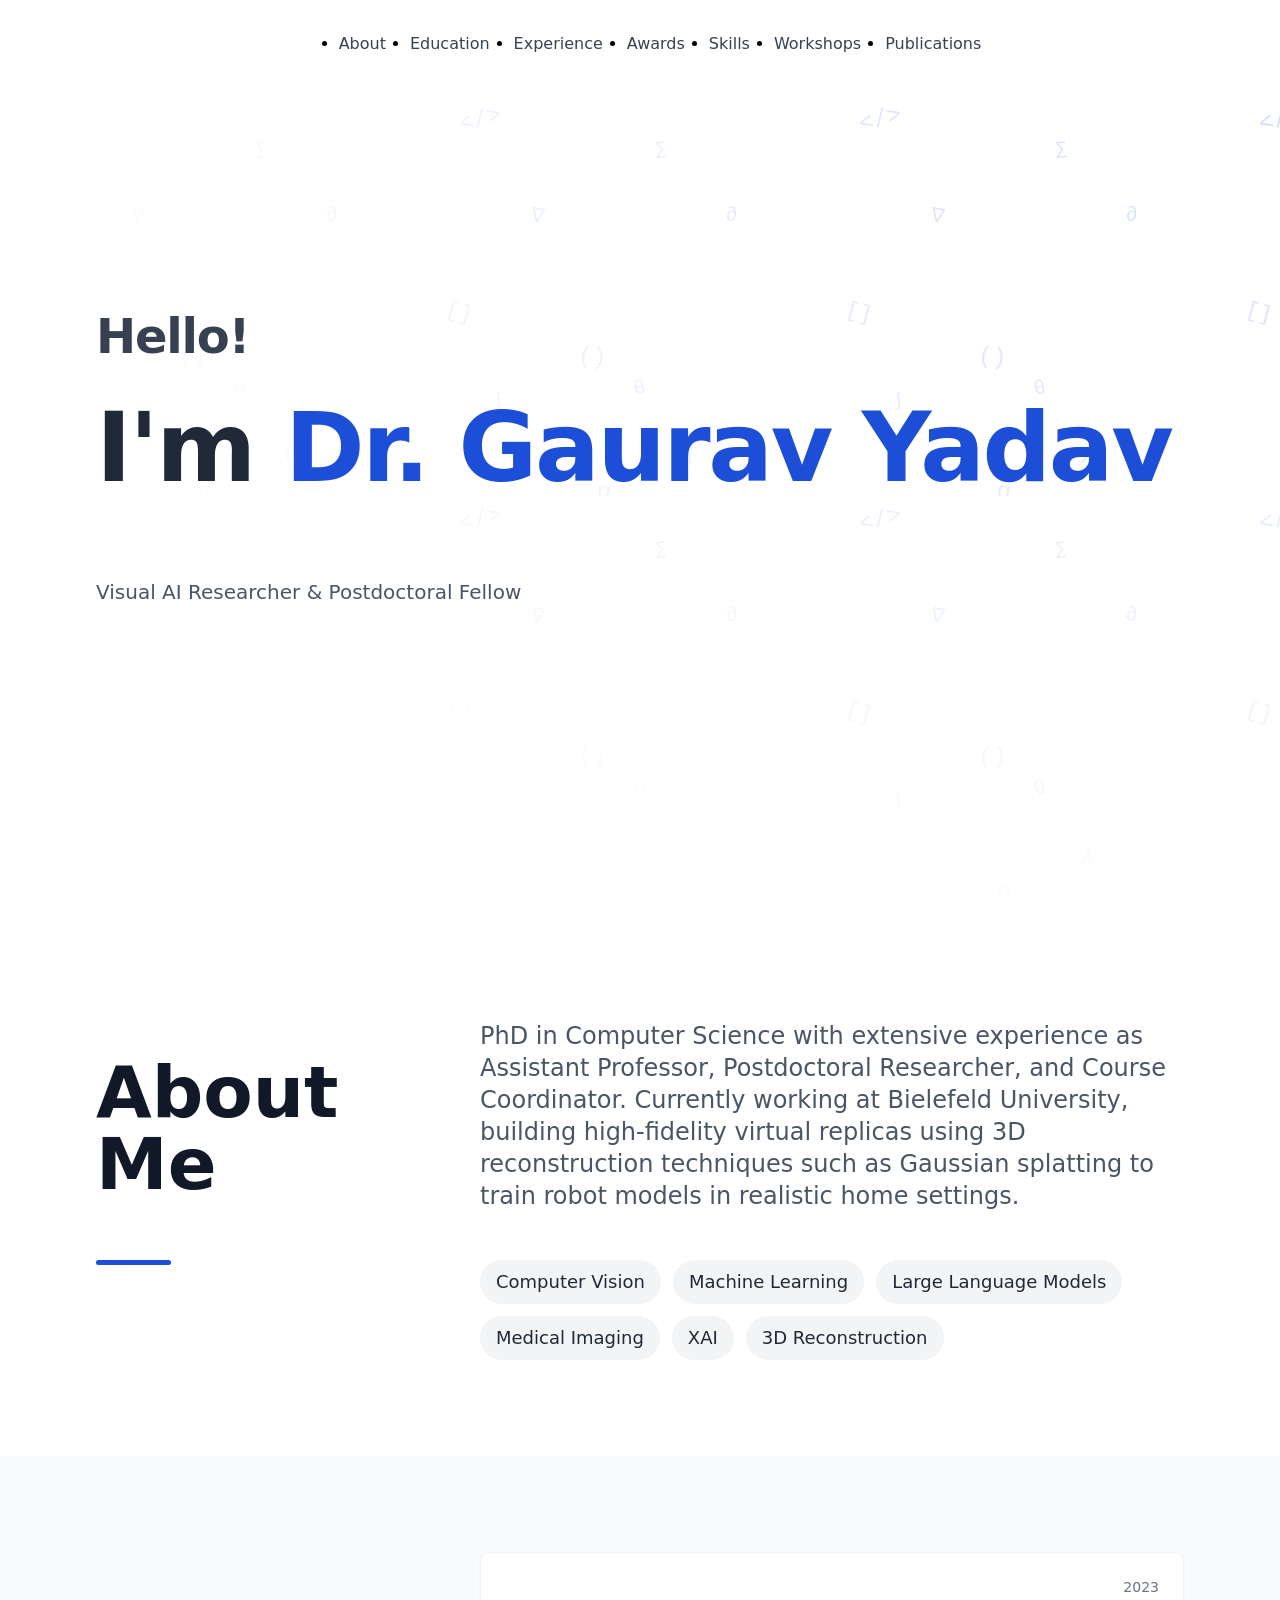
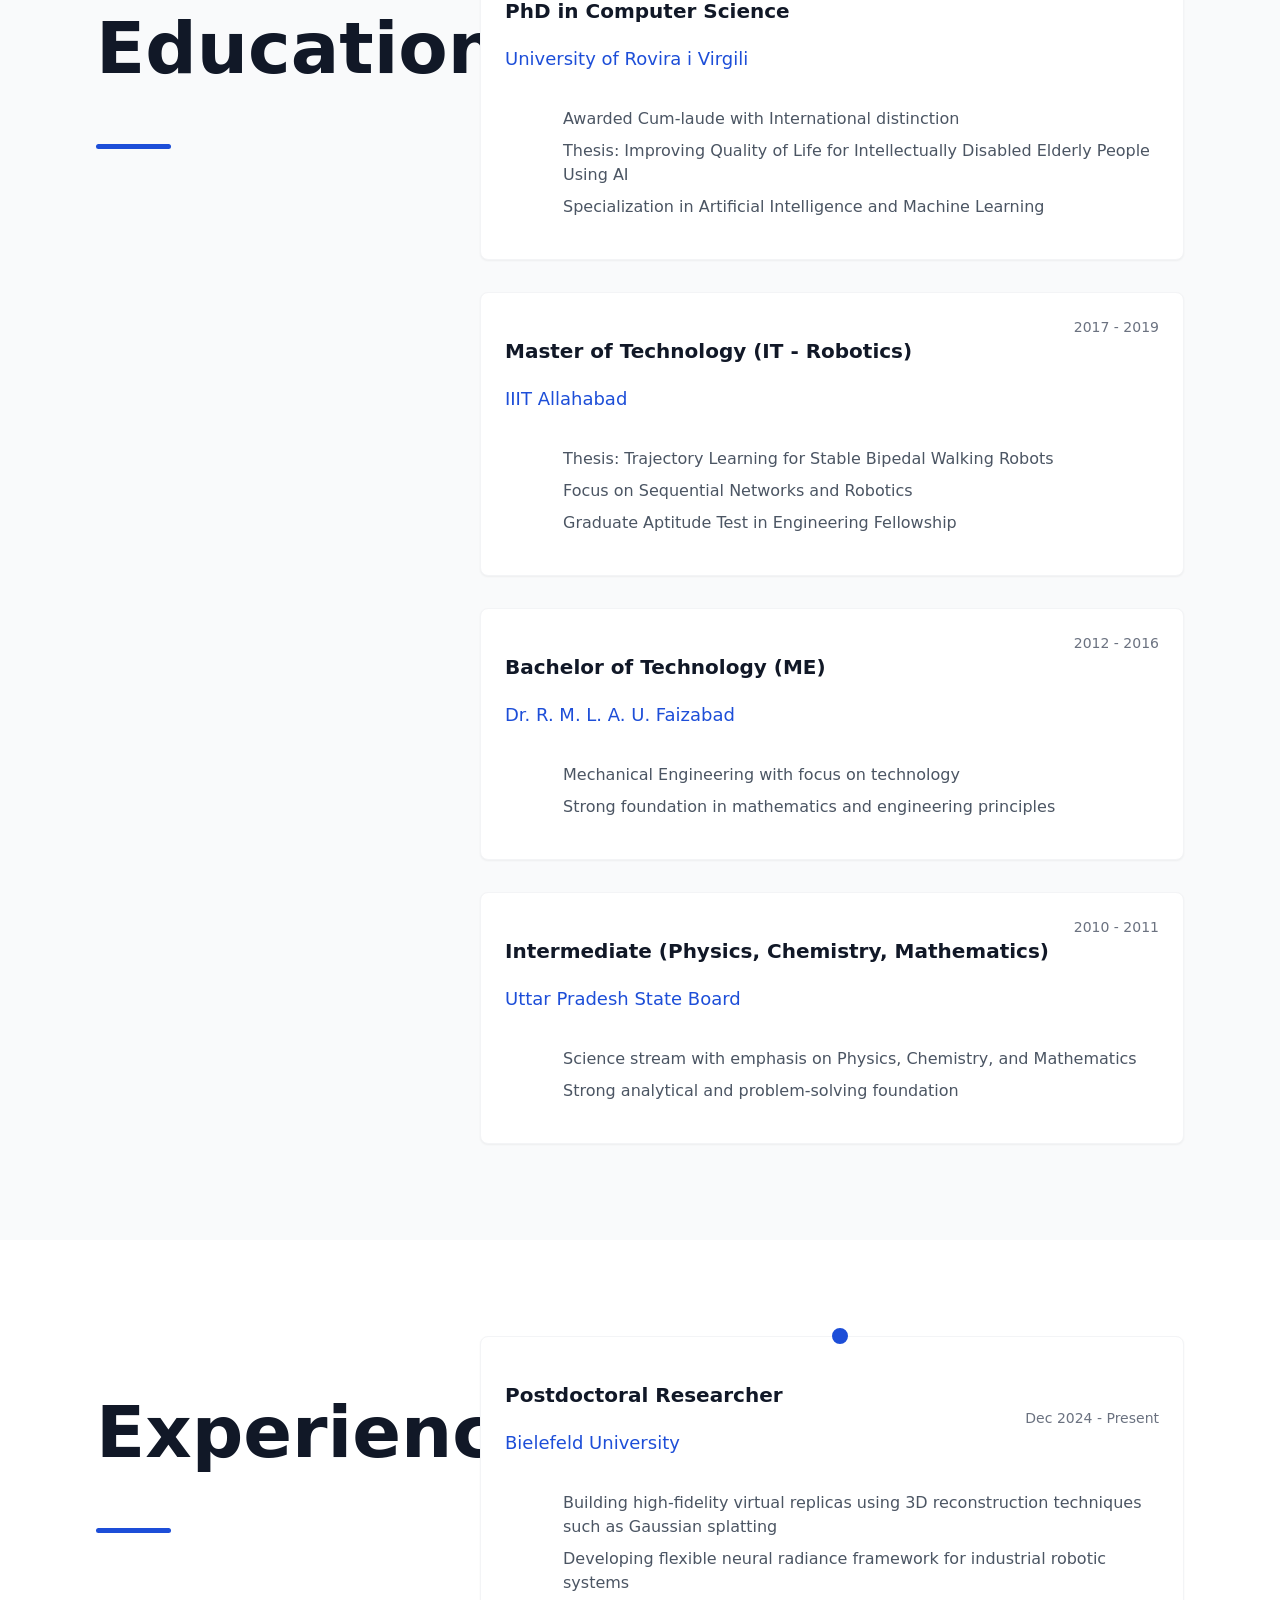
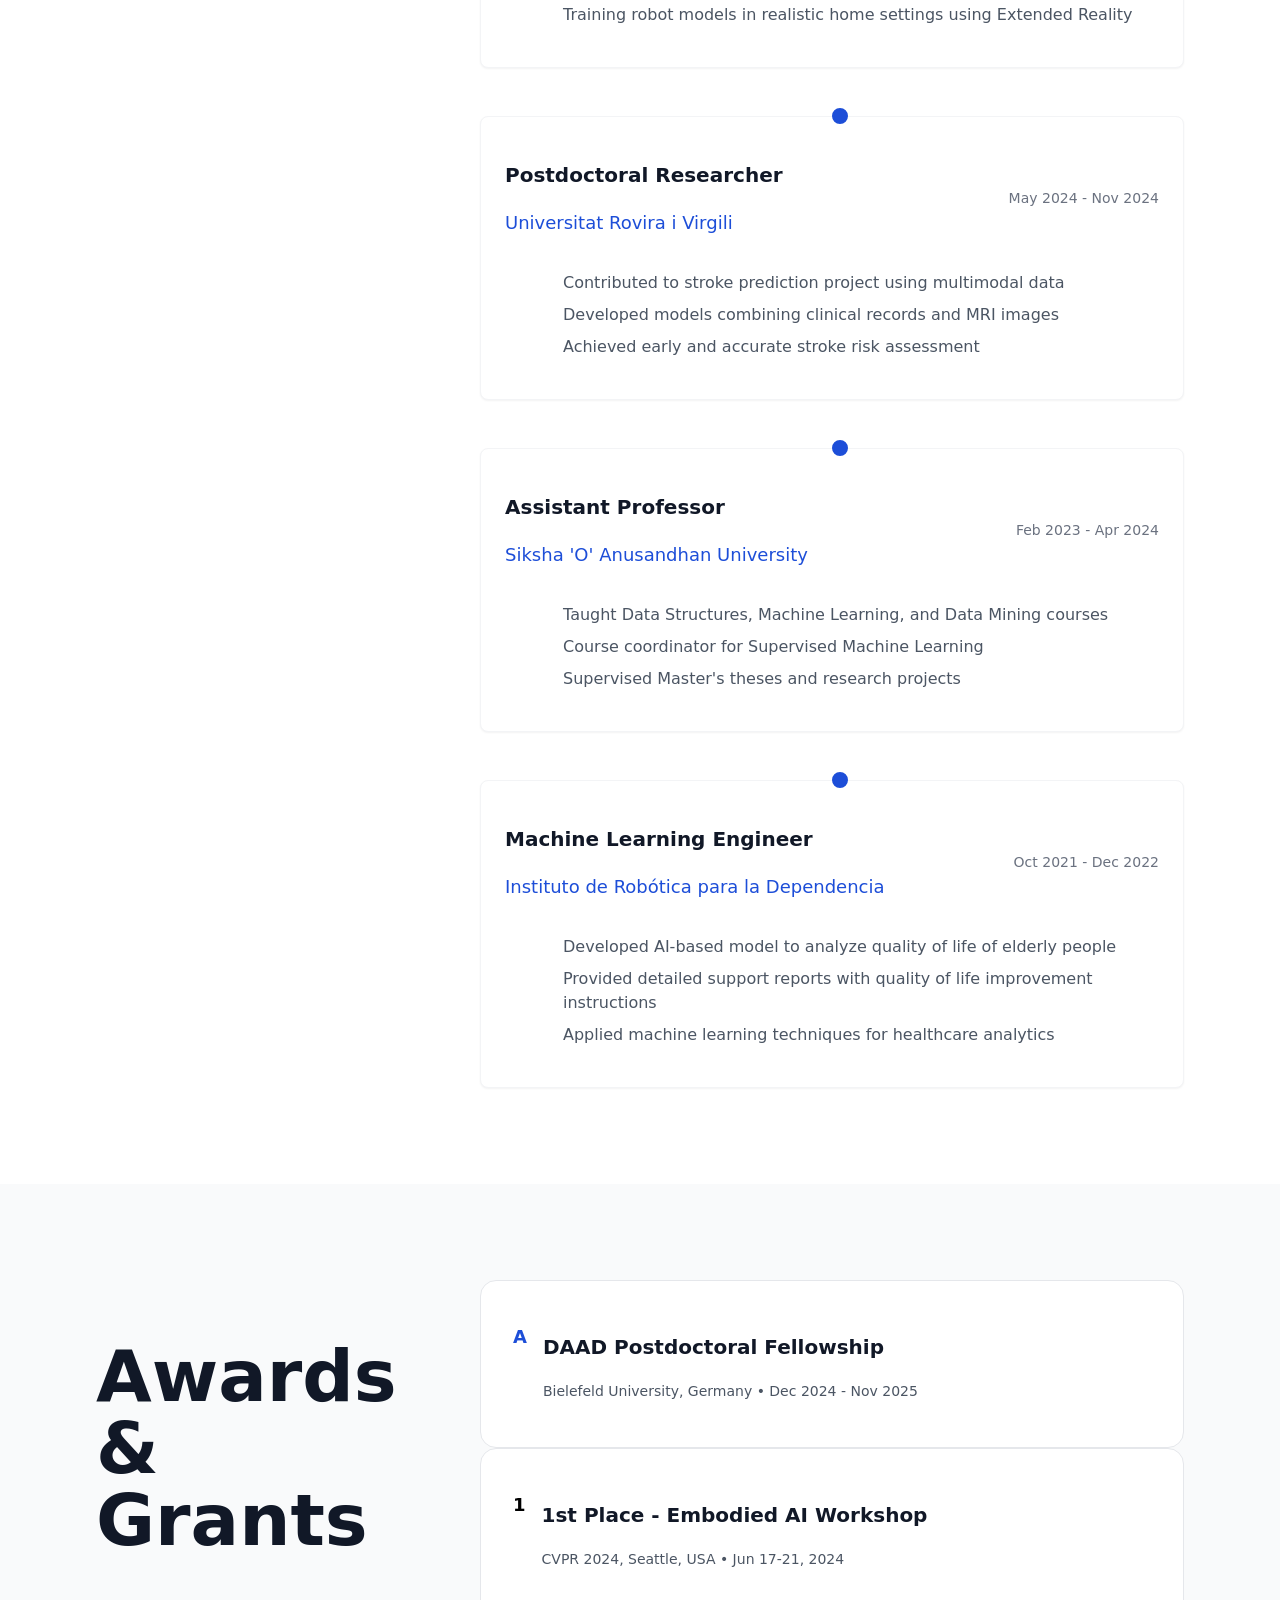
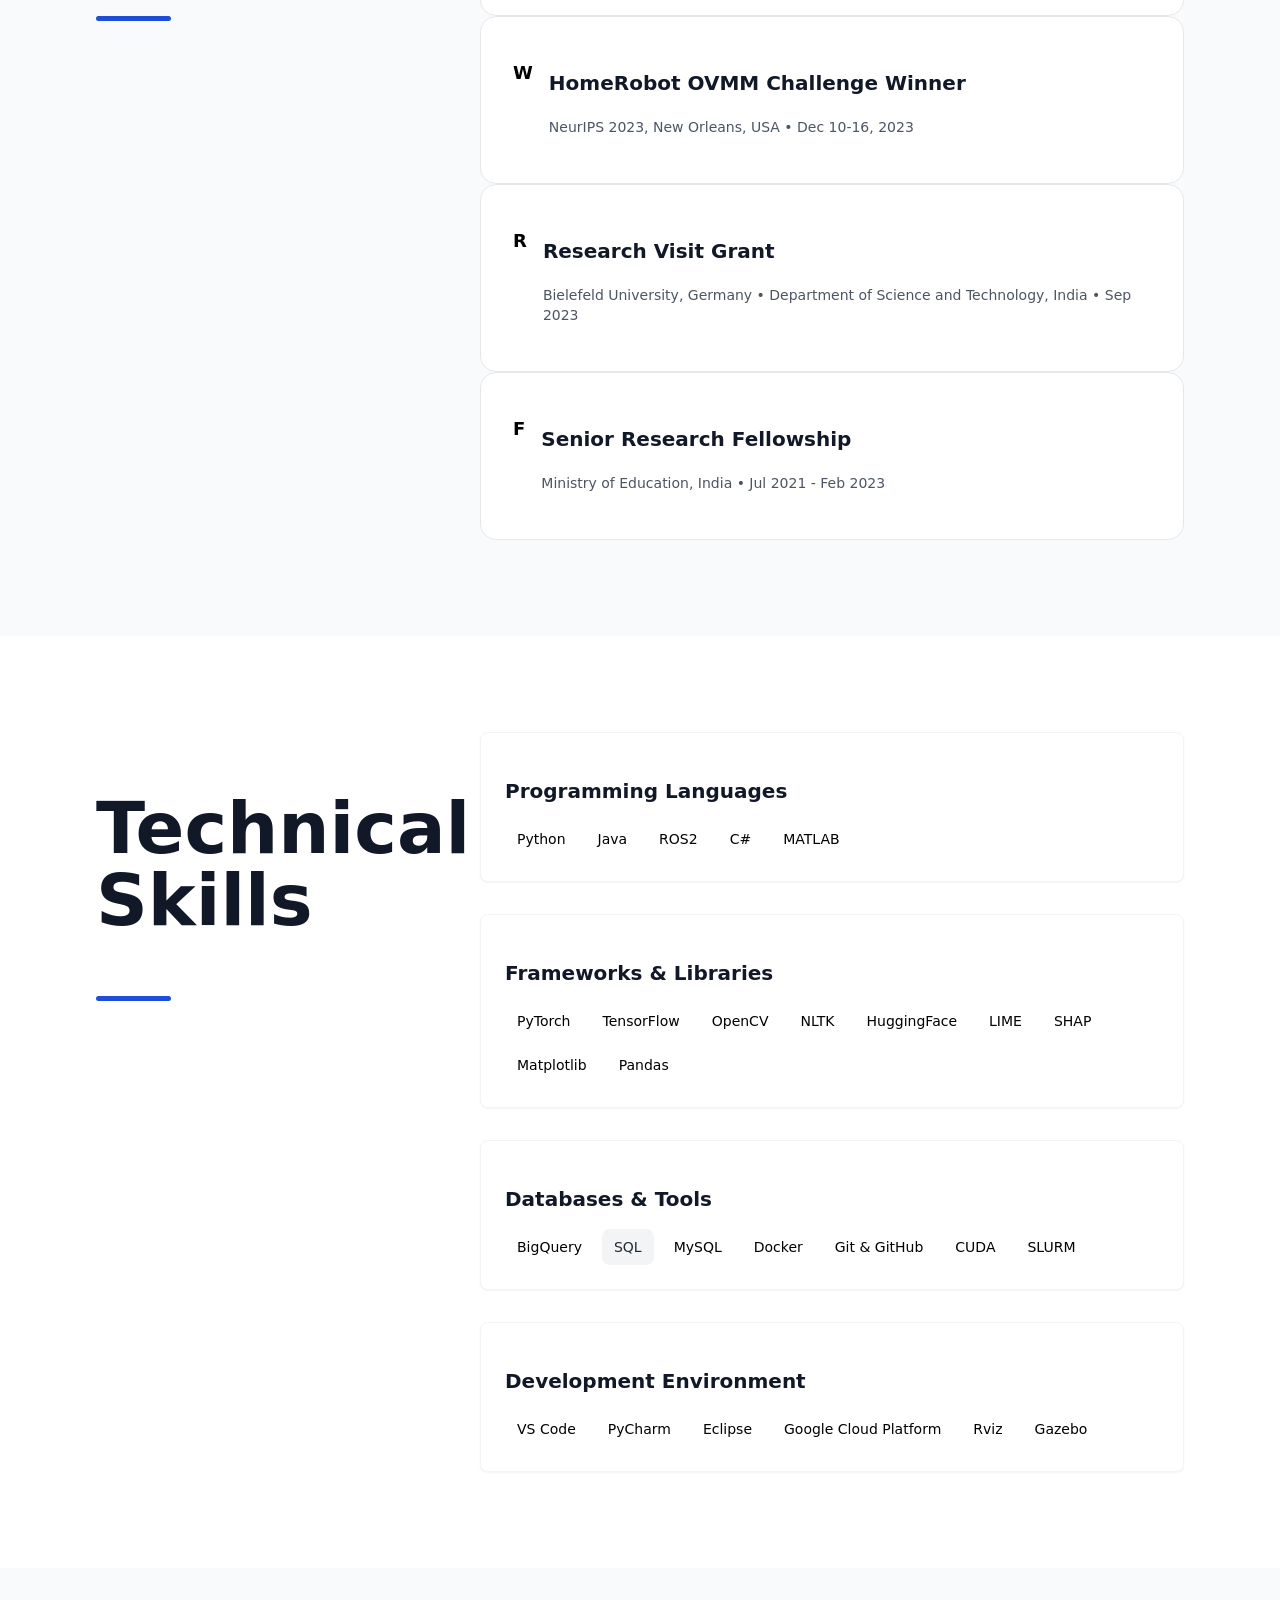
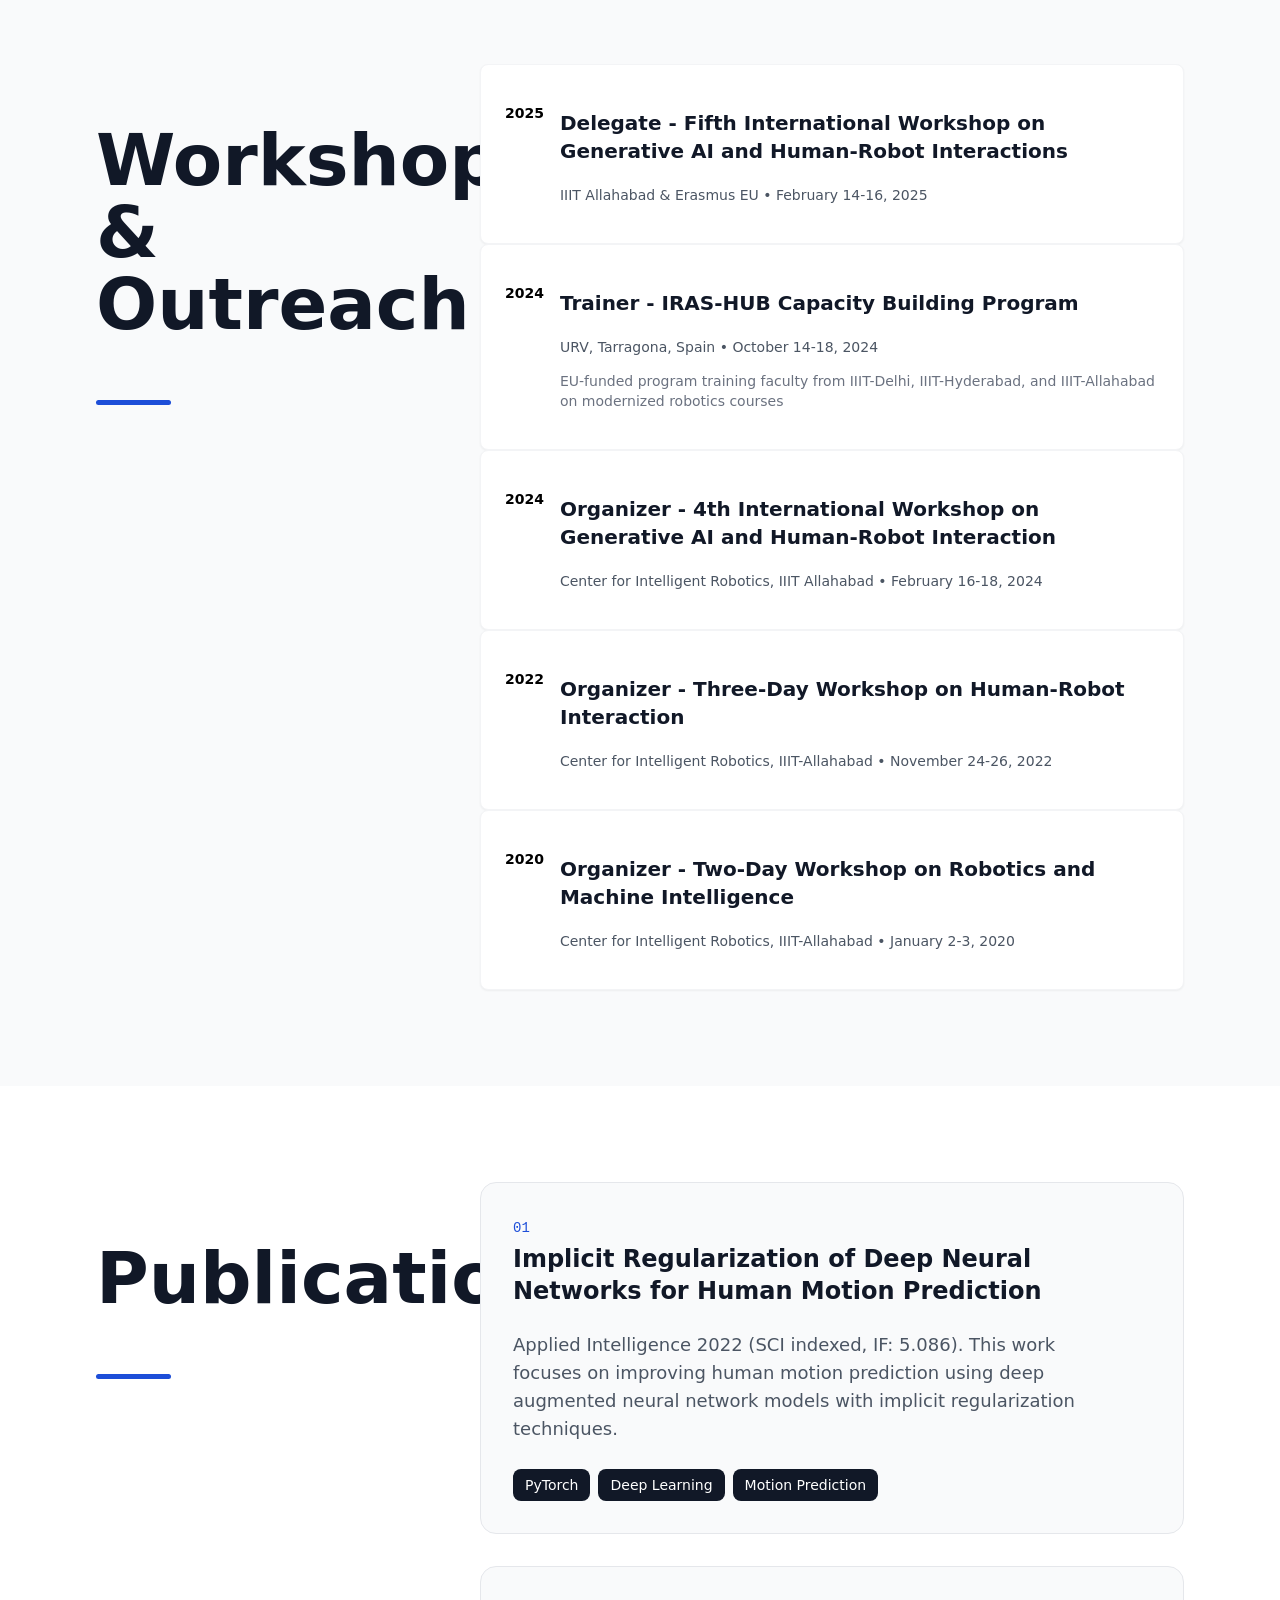
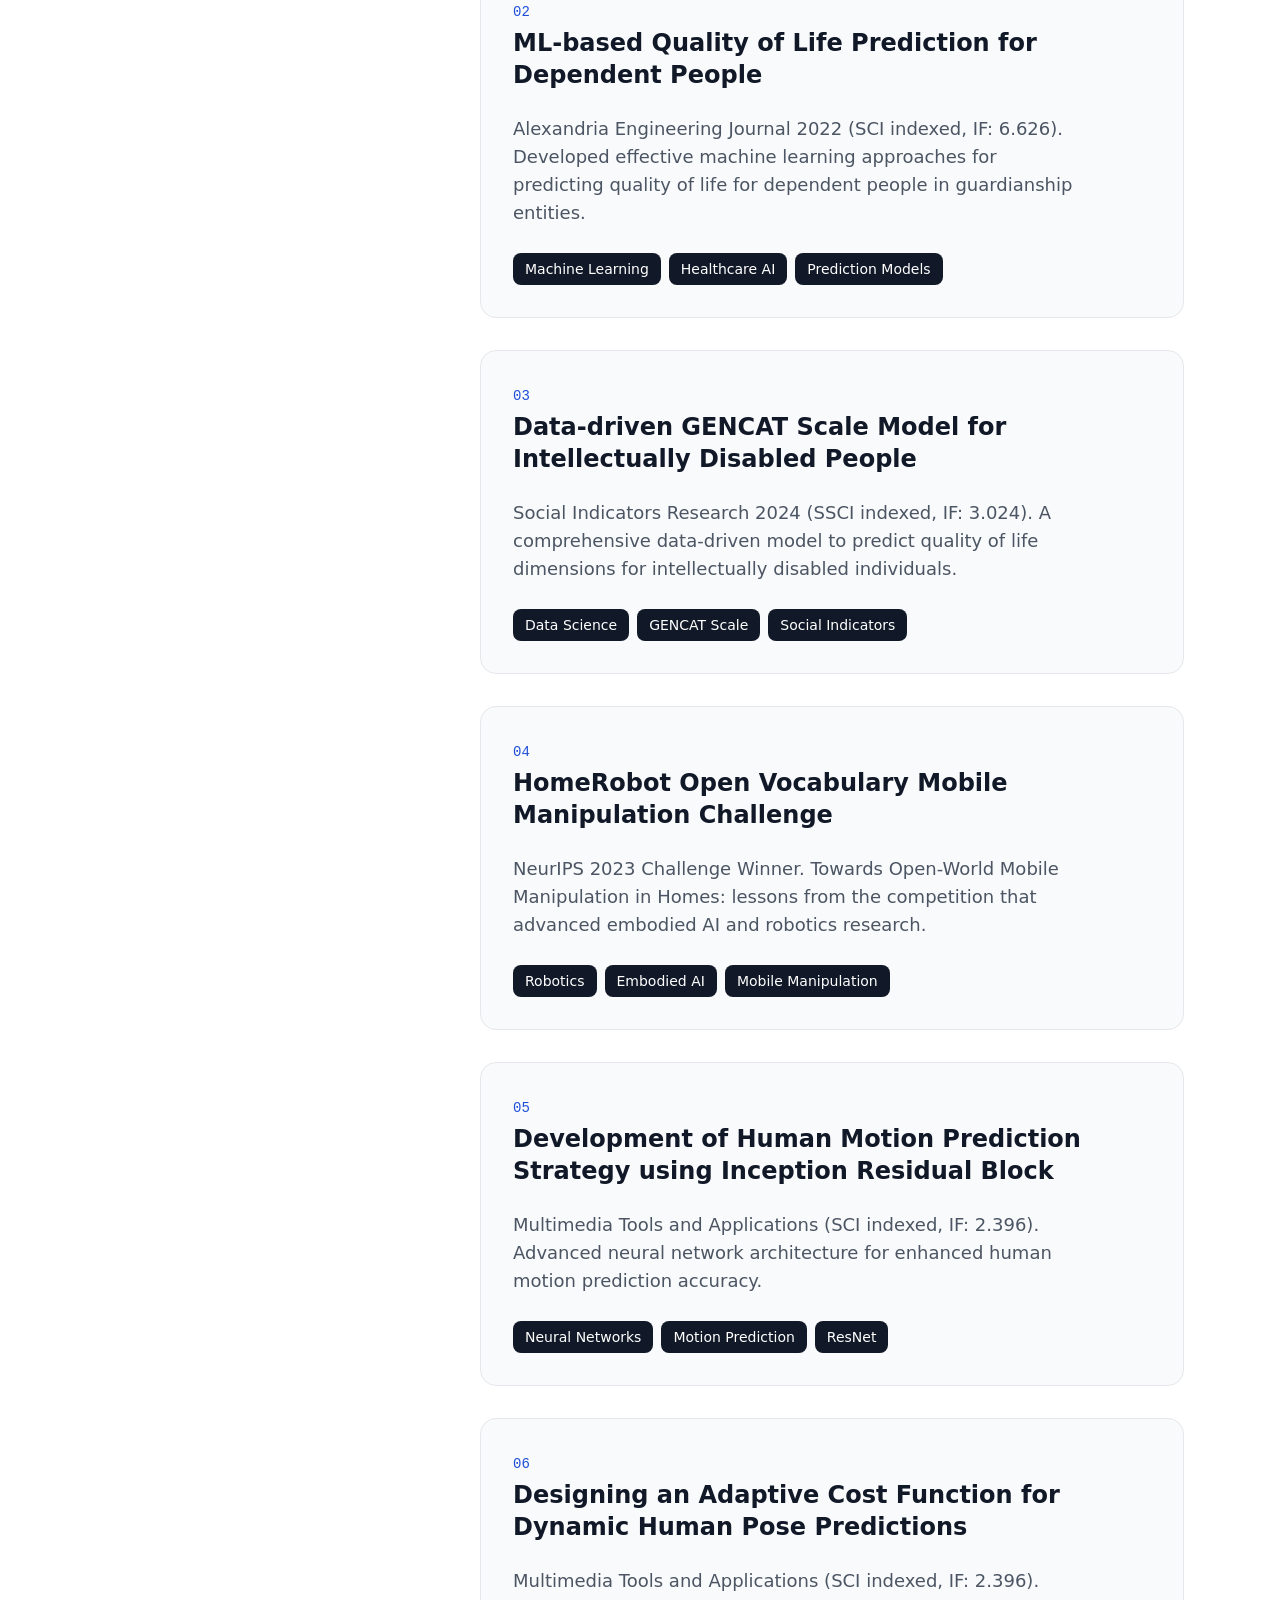
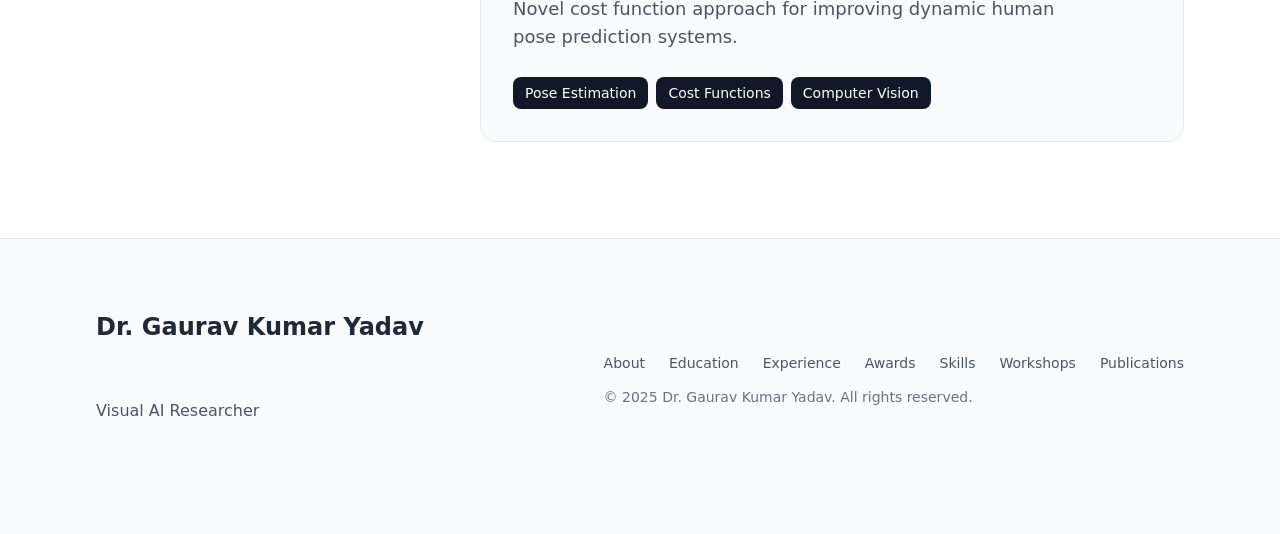
<file: index.html>
<!DOCTYPE html>
<html lang="en">
<head>
    <meta charset="utf-8">
    <meta name="viewport" content="width=device-width">
    <meta name="description" content="Portfolio website of Dr. Gaurav Kumar Yadav">
    <link rel="preconnect" href="https://fonts.googleapis.com">
    <link rel="preconnect" href="https://fonts.gstatic.com" crossorigin>
    <link href="https://fonts.googleapis.com/css2?family=IBM+Plex+Mono:ital,wght@0,100;0,200;0,300;0,400;0,500;0,600;0,700;1,100;1,200;1,300;1,400;1,500;1,600;1,700&display=swap" rel="stylesheet">
    <title>Dr. Gaurav Kumar Yadav - Visual AI Researcher</title>
    <link rel="stylesheet" href="style.css">
</head>
<body>
    <header id="header" class="fixed top-0 left-0 right-0 z-50 hidden md:block transition-all duration-300">
        <nav class="max-w-7xl mx-auto px-8 py-4">
            <ul class="flex items-center gap-6 justify-center">
                <li><a href="#about" class="text-gray-700 hover:text-black transition-colors font-medium">About</a></li>
                <li><a href="#education" class="text-gray-700 hover:text-black transition-colors font-medium">Education</a></li>
                <li><a href="#experience" class="text-gray-700 hover:text-black transition-colors font-medium">Experience</a></li>
                <li><a href="#awards" class="text-gray-700 hover:text-black transition-colors font-medium">Awards</a></li>
                <li><a href="#skills" class="text-gray-700 hover:text-black transition-colors font-medium">Skills</a></li>
                <li><a href="#workshops" class="text-gray-700 hover:text-black transition-colors font-medium">Workshops</a></li>
                <li><a href="#publications" class="text-gray-700 hover:text-black transition-colors font-medium">Publications</a></li>
            </ul>
        </nav>
    </header>

    <section>
        <div id="hero" class="relative isolate overflow-hidden bg-white py-24 md:h-screen" style="--accent-color: #1d4ed8">
            <!-- Gradient overlay -->
            <div class="absolute inset-0 -z-10" style="background: radial-gradient(ellipse 800px 1200px at 0% 0%, #1d4ed840 0%, #1d4ed825 20%, #1d4ed810 40%, rgba(255, 255, 255, 0.3) 70%, rgba(255, 255, 255, 0.8) 90%, white 100%)"></div>
            
            <svg aria-hidden="true" class="absolute inset-0 -z-10 size-full stroke-gray-200 [mask-image:radial-gradient(100%_100%_at_top_right,white,transparent)]">
                <defs>
                    <pattern x="50%" y="-1" id="0787a7c5-978c-4f66-83c7-11c213f99cb7" width="200" height="200" patternUnits="userSpaceOnUse">
                        <path d="M.5 200V.5H200" fill="none"></path>
                    </pattern>
                    <pattern id="ai-symbols" x="0" y="0" width="400" height="400" patternUnits="userSpaceOnUse">
                        <text x="50" y="50" fill="#1d4ed8" font-family="monospace" font-size="24" transform="rotate(-15)">&lt;/&gt;</text>
                        <text x="150" y="100" fill="#1d4ed8" font-family="monospace" font-size="20" transform="rotate(10)">∇</text>
                        <text x="250" y="80" fill="#1d4ed8" font-family="monospace" font-size="18" transform="rotate(-5)">∑</text>
                        <text x="100" y="200" fill="#1d4ed8" font-family="monospace" font-size="22" transform="rotate(15)">[]</text>
                        <text x="300" y="180" fill="#1d4ed8" font-family="monospace" font-size="20" transform="rotate(-10)">∂</text>
                        <text x="200" y="250" fill="#1d4ed8" font-family="monospace" font-size="24" transform="rotate(5)">()</text>
                        <text x="50" y="320" fill="#1d4ed8" font-family="monospace" font-size="18" transform="rotate(-8)">∫</text>
                        <text x="350" y="300" fill="#1d4ed8" font-family="monospace" font-size="22" transform="rotate(12)">λ</text>
                        <text x="150" y="350" fill="#1d4ed8" font-family="monospace" font-size="20" transform="rotate(-15)">θ</text>
                        <text x="250" y="370" fill="#1d4ed8" font-family="monospace" font-size="24" transform="rotate(8)">α</text>
                    </pattern>
                </defs>
                <rect fill="url(#ai-symbols)" width="100%" height="100%" opacity="0.2"></rect>
                <rect fill="url(#0787a7c5-978c-4f66-83c7-11c213f99cb7)" width="100%" height="100%" stroke-width="0"></rect>
            </svg>

            <div class="h-full mx-auto p-8 sm:p-12 md:p-24 flex items-center">
                <div>
                    <h2 class="text-pretty text-xl sm:text-2xl md:text-5xl font-bold tracking-tight text-gray-700 animate-fade-in">
                        Hello!
                    </h2>
                    <h1 class="mt-6 sm:mt-8 md:mt-10 text-pretty text-4xl sm:text-5xl md:text-6xl lg:text-8xl font-bold tracking-tight text-gray-800 animate-fade-in animation-delay-200">
                        I'm <span style="color:#1d4ed8">Dr. Gaurav Yadav</span>
                    </h1>
                    <p class="mt-4 sm:mt-6 md:mt-8 text-pretty text-base sm:text-lg md:text-xl/8 font-medium text-gray-600 animate-fade-in animation-delay-400">
                        Visual AI Researcher & Postdoctoral Fellow
                    </p>
                </div>
            </div>

            <div class="absolute bottom-0 left-0 right-0 p-8 sm:p-12 md:p-24 flex gap-x-4 sm:gap-x-6 md:gap-x-8 text-gray-700 animate-fade-in animation-delay-600">
                <a href="mailto:gauravkumaryadav51@gmail.com" aria-label="Email" class="transition-colors duration-300 hover:text-[var(--accent-color)]">
                    <svg xmlns="http://www.w3.org/2000/svg" width="24" height="24" viewBox="0 0 24 24" fill="none" stroke="currentColor" stroke-width="2" stroke-linecap="round" stroke-linejoin="round" class="h-6 w-6 sm:h-7 sm:w-7 md:h-8 md:w-8">
                        <path stroke="none" d="M0 0h24v24H0z" fill="none"></path>
                        <path d="M3 7a2 2 0 0 1 2 -2h14a2 2 0 0 1 2 2v10a2 2 0 0 1 -2 2h-14a2 2 0 0 1 -2 -2v-10z"></path>
                        <path d="M3 7l9 6l9 -6"></path>
                    </svg>
                </a>
                <a href="#" target="_blank" rel="noopener noreferrer" aria-label="LinkedIn" class="transition-colors duration-300 hover:text-[var(--accent-color)]">
                    <svg xmlns="http://www.w3.org/2000/svg" width="24" height="24" viewBox="0 0 24 24" fill="none" stroke="currentColor" stroke-width="2" stroke-linecap="round" stroke-linejoin="round" class="h-6 w-6 sm:h-7 sm:w-7 md:h-8 md:w-8">
                        <path stroke="none" d="M0 0h24v24H0z" fill="none"></path>
                        <path d="M8 11v5"></path>
                        <path d="M8 8v.01"></path>
                        <path d="M12 16v-5"></path>
                        <path d="M16 16v-3a2 2 0 1 0 -4 0"></path>
                        <path d="M3 7a4 4 0 0 1 4 -4h10a4 4 0 0 1 4 4v10a4 4 0 0 1 -4 4h-10a4 4 0 0 1 -4 -4z"></path>
                    </svg>
                </a>
                <a href="#" target="_blank" rel="noopener noreferrer" aria-label="Google Scholar" class="transition-colors duration-300 hover:text-[var(--accent-color)]">
                    <svg xmlns="http://www.w3.org/2000/svg" width="24" height="24" viewBox="0 0 24 24" fill="none" stroke="currentColor" stroke-width="2" stroke-linecap="round" stroke-linejoin="round" class="h-6 w-6 sm:h-7 sm:w-7 md:h-8 md:w-8">
                        <path stroke="none" d="M0 0h24v24H0z" fill="none"></path>
                        <path d="M5.242 13.769L0.5 9.5 12 1l11.5 8.5-4.742 4.269C17.548 14.408 14.592 15.5 12 15.5s-5.548-1.092-6.758-1.731z"></path>
                        <path d="M12 7a5 5 0 1 0 0 10 5 5 0 0 0 0-10z"></path>
                    </svg>
                </a>
                <a href="#" target="_blank" rel="noopener noreferrer" aria-label="ResearchGate" class="transition-colors duration-300 hover:text-[var(--accent-color)]">
                    <svg xmlns="http://www.w3.org/2000/svg" width="24" height="24" viewBox="0 0 24 24" fill="none" stroke="currentColor" stroke-width="2" stroke-linecap="round" stroke-linejoin="round" class="h-6 w-6 sm:h-7 sm:w-7 md:h-8 md:w-8">
                        <path stroke="none" d="M0 0h24v24H0z" fill="none"></path>
                        <path d="M4 6a8 8 0 0 1 16 0c0 4.418-3.582 8-8 8s-8-3.582-8-8z"></path>
                        <path d="M9 12l2 2 4-4"></path>
                    </svg>
                </a>
            </div>
        </div>

        <section id="about" class="p-8 sm:p-12 md:p-16 lg:p-24">
            <div>
                <div class="grid grid-cols-1 lg:grid-cols-12 gap-8 lg:gap-16 items-start">
                    <div class="lg:col-span-4">
                        <h2 class="text-3xl sm:text-4xl md:text-5xl xl:text-7xl font-bold text-gray-900">About Me</h2>
                        <div class="w-[75px] h-[5px] mt-2 rounded-full" style="background-color: #1d4ed8"></div>
                    </div>
                    <div class="lg:col-span-8 space-y-8">
                        <p class="text-lg sm:text-xl md:text-2xl leading-relaxed text-gray-600">
                            PhD in Computer Science with extensive experience as Assistant Professor, Postdoctoral Researcher, and Course Coordinator. Currently working at Bielefeld University, building high-fidelity virtual replicas using 3D reconstruction techniques such as Gaussian splatting to train robot models in realistic home settings.
                        </p>
                        <div class="pt-4">
                            <div class="flex flex-wrap gap-3">
                                <span class="px-3 sm:px-4 py-1.5 sm:py-2 bg-gray-100 text-gray-800 rounded-full text-sm sm:text-base md:text-lg font-medium hover:bg-gray-200 transition-colors duration-200">Computer Vision</span>
                                <span class="px-3 sm:px-4 py-1.5 sm:py-2 bg-gray-100 text-gray-800 rounded-full text-sm sm:text-base md:text-lg font-medium hover:bg-gray-200 transition-colors duration-200">Machine Learning</span>
                                <span class="px-3 sm:px-4 py-1.5 sm:py-2 bg-gray-100 text-gray-800 rounded-full text-sm sm:text-base md:text-lg font-medium hover:bg-gray-200 transition-colors duration-200">Large Language Models</span>
                                <span class="px-3 sm:px-4 py-1.5 sm:py-2 bg-gray-100 text-gray-800 rounded-full text-sm sm:text-base md:text-lg font-medium hover:bg-gray-200 transition-colors duration-200">Medical Imaging</span>
                                <span class="px-3 sm:px-4 py-1.5 sm:py-2 bg-gray-100 text-gray-800 rounded-full text-sm sm:text-base md:text-lg font-medium hover:bg-gray-200 transition-colors duration-200">XAI</span>
                                <span class="px-3 sm:px-4 py-1.5 sm:py-2 bg-gray-100 text-gray-800 rounded-full text-sm sm:text-base md:text-lg font-medium hover:bg-gray-200 transition-colors duration-200">3D Reconstruction</span>
                            </div>
                        </div>
                    </div>
                </div>
            </div>
        </section>

        <section id="education" class="p-8 sm:p-12 md:p-16 lg:p-24 bg-gray-50">
            <div>
                <div class="grid grid-cols-1 lg:grid-cols-12 gap-8 lg:gap-16 items-start">
                    <div class="lg:col-span-4">
                        <h2 class="text-3xl sm:text-4xl md:text-5xl xl:text-7xl font-bold text-gray-900">Education</h2>
                        <div class="w-[75px] h-[5px] mt-2 rounded-full" style="background-color: #1d4ed8"></div>
                    </div>
                    <div class="lg:col-span-8">
                        <div class="space-y-8">
                            
                            <div class="bg-white rounded-lg shadow-sm border border-gray-100 p-4 sm:p-5 md:p-6 hover:shadow-md transition-shadow duration-300">
                                <div class="flex flex-col sm:flex-row sm:items-start sm:justify-between mb-4">
                                    <div>
                                        <h3 class="text-lg sm:text-xl font-semibold text-gray-900">PhD in Computer Science</h3>
                                        <p class="text-base sm:text-lg" style="color: #1d4ed8">University of Rovira i Virgili</p>
                                    </div>
                                    <span class="text-xs sm:text-sm text-gray-500 mt-2 sm:mt-0">2023</span>
                                </div>
                                <ul class="space-y-2">
                                    <li class="flex items-start">
                                        <span class="inline-block w-1.5 h-1.5 rounded-full bg-gray-400 mt-2 mr-3 flex-shrink-0"></span>
                                        <span class="text-sm sm:text-base text-gray-600">Awarded Cum-laude with International distinction</span>
                                    </li>
                                    <li class="flex items-start">
                                        <span class="inline-block w-1.5 h-1.5 rounded-full bg-gray-400 mt-2 mr-3 flex-shrink-0"></span>
                                        <span class="text-sm sm:text-base text-gray-600">Thesis: Improving Quality of Life for Intellectually Disabled Elderly People Using AI</span>
                                    </li>
                                    <li class="flex items-start">
                                        <span class="inline-block w-1.5 h-1.5 rounded-full bg-gray-400 mt-2 mr-3 flex-shrink-0"></span>
                                        <span class="text-sm sm:text-base text-gray-600">Specialization in Artificial Intelligence and Machine Learning</span>
                                    </li>
                                </ul>
                            </div>

                            <div class="bg-white rounded-lg shadow-sm border border-gray-100 p-4 sm:p-5 md:p-6 hover:shadow-md transition-shadow duration-300">
                                <div class="flex flex-col sm:flex-row sm:items-start sm:justify-between mb-4">
                                    <div>
                                        <h3 class="text-lg sm:text-xl font-semibold text-gray-900">Master of Technology (IT - Robotics)</h3>
                                        <p class="text-base sm:text-lg" style="color: #1d4ed8">IIIT Allahabad</p>
                                    </div>
                                    <span class="text-xs sm:text-sm text-gray-500 mt-2 sm:mt-0">2017 - 2019</span>
                                </div>
                                <ul class="space-y-2">
                                    <li class="flex items-start">
                                        <span class="inline-block w-1.5 h-1.5 rounded-full bg-gray-400 mt-2 mr-3 flex-shrink-0"></span>
                                        <span class="text-sm sm:text-base text-gray-600">Thesis: Trajectory Learning for Stable Bipedal Walking Robots</span>
                                    </li>
                                    <li class="flex items-start">
                                        <span class="inline-block w-1.5 h-1.5 rounded-full bg-gray-400 mt-2 mr-3 flex-shrink-0"></span>
                                        <span class="text-sm sm:text-base text-gray-600">Focus on Sequential Networks and Robotics</span>
                                    </li>
                                    <li class="flex items-start">
                                        <span class="inline-block w-1.5 h-1.5 rounded-full bg-gray-400 mt-2 mr-3 flex-shrink-0"></span>
                                        <span class="text-sm sm:text-base text-gray-600">Graduate Aptitude Test in Engineering Fellowship</span>
                                    </li>
                                </ul>
                            </div>

                            <div class="bg-white rounded-lg shadow-sm border border-gray-100 p-4 sm:p-5 md:p-6 hover:shadow-md transition-shadow duration-300">
                                <div class="flex flex-col sm:flex-row sm:items-start sm:justify-between mb-4">
                                    <div>
                                        <h3 class="text-lg sm:text-xl font-semibold text-gray-900">Bachelor of Technology (ME)</h3>
                                        <p class="text-base sm:text-lg" style="color: #1d4ed8">Dr. R. M. L. A. U. Faizabad</p>
                                    </div>
                                    <span class="text-xs sm:text-sm text-gray-500 mt-2 sm:mt-0">2012 - 2016</span>
                                </div>
                                <ul class="space-y-2">
                                    <li class="flex items-start">
                                        <span class="inline-block w-1.5 h-1.5 rounded-full bg-gray-400 mt-2 mr-3 flex-shrink-0"></span>
                                        <span class="text-sm sm:text-base text-gray-600">Mechanical Engineering with focus on technology</span>
                                    </li>
                                    <li class="flex items-start">
                                        <span class="inline-block w-1.5 h-1.5 rounded-full bg-gray-400 mt-2 mr-3 flex-shrink-0"></span>
                                        <span class="text-sm sm:text-base text-gray-600">Strong foundation in mathematics and engineering principles</span>
                                    </li>
                                </ul>
                            </div>

                            <div class="bg-white rounded-lg shadow-sm border border-gray-100 p-4 sm:p-5 md:p-6 hover:shadow-md transition-shadow duration-300">
                                <div class="flex flex-col sm:flex-row sm:items-start sm:justify-between mb-4">
                                    <div>
                                        <h3 class="text-lg sm:text-xl font-semibold text-gray-900">Intermediate (Physics, Chemistry, Mathematics)</h3>
                                        <p class="text-base sm:text-lg" style="color: #1d4ed8">Uttar Pradesh State Board</p>
                                    </div>
                                    <span class="text-xs sm:text-sm text-gray-500 mt-2 sm:mt-0">2010 - 2011</span>
                                </div>
                                <ul class="space-y-2">
                                    <li class="flex items-start">
                                        <span class="inline-block w-1.5 h-1.5 rounded-full bg-gray-400 mt-2 mr-3 flex-shrink-0"></span>
                                        <span class="text-sm sm:text-base text-gray-600">Science stream with emphasis on Physics, Chemistry, and Mathematics</span>
                                    </li>
                                    <li class="flex items-start">
                                        <span class="inline-block w-1.5 h-1.5 rounded-full bg-gray-400 mt-2 mr-3 flex-shrink-0"></span>
                                        <span class="text-sm sm:text-base text-gray-600">Strong analytical and problem-solving foundation</span>
                                    </li>
                                </ul>
                            </div>

                        </div>
                    </div>
                </div>
            </div>
        </section>

        <section id="experience" class="p-8 sm:p-12 md:p-16 lg:p-24">
            <div>
                <div class="grid grid-cols-1 lg:grid-cols-12 gap-8 lg:gap-16 items-start">
                    <div class="lg:col-span-4">
                        <h2 class="text-3xl sm:text-4xl md:text-5xl xl:text-7xl font-bold text-gray-900">Experience</h2>
                        <div class="w-[75px] h-[5px] mt-2 rounded-full" style="background-color: #1d4ed8"></div>
                    </div>
                    <div class="lg:col-span-8">
                        <div class="relative">
                            
                            <div class="relative mb-12 last:mb-0">
                                <div class="absolute left-1/2 -top-2 w-4 h-4 bg-white border-2 rounded-full -translate-x-1/2 z-20 transition-all duration-300" style="border-color: #1d4ed8; background-color: #1d4ed8"></div>
                                <div class="absolute left-1/2 bottom-0 w-0.5 h-12 bg-gray-300 -translate-x-1/2 translate-y-full z-10"></div>
                                <div class="bg-white rounded-lg shadow-sm border border-gray-100 p-4 sm:p-5 md:p-6 hover:shadow-md transition-shadow duration-300">
                                    <div class="flex flex-col sm:flex-row sm:items-center sm:justify-between mb-4">
                                        <div>
                                            <h3 class="text-lg sm:text-xl font-semibold text-gray-900">Postdoctoral Researcher</h3>
                                            <p class="text-base sm:text-lg" style="color: #1d4ed8">Bielefeld University</p>
                                        </div>
                                        <span class="text-xs sm:text-sm text-gray-500 mt-2 sm:mt-0">Dec 2024 - Present</span>
                                    </div>
                                    <ul class="space-y-2">
                                        <li class="flex items-start">
                                            <span class="inline-block w-1.5 h-1.5 rounded-full bg-gray-400 mt-2 mr-3 flex-shrink-0"></span>
                                            <span class="text-sm sm:text-base text-gray-600">Building high-fidelity virtual replicas using 3D reconstruction techniques such as Gaussian splatting</span>
                                        </li>
                                        <li class="flex items-start">
                                            <span class="inline-block w-1.5 h-1.5 rounded-full bg-gray-400 mt-2 mr-3 flex-shrink-0"></span>
                                            <span class="text-sm sm:text-base text-gray-600">Developing flexible neural radiance framework for industrial robotic systems</span>
                                        </li>
                                        <li class="flex items-start">
                                            <span class="inline-block w-1.5 h-1.5 rounded-full bg-gray-400 mt-2 mr-3 flex-shrink-0"></span>
                                            <span class="text-sm sm:text-base text-gray-600">Training robot models in realistic home settings using Extended Reality</span>
                                        </li>
                                    </ul>
                                </div>
                            </div>

                            <div class="relative mb-12 last:mb-0">
                                <div class="absolute left-1/2 -top-2 w-4 h-4 bg-white border-2 rounded-full -translate-x-1/2 z-20 transition-all duration-300" style="border-color: #1d4ed8; background-color: #1d4ed8"></div>
                                <div class="absolute left-1/2 bottom-0 w-0.5 h-12 bg-gray-300 -translate-x-1/2 translate-y-full z-10"></div>
                                <div class="bg-white rounded-lg shadow-sm border border-gray-100 p-4 sm:p-5 md:p-6 hover:shadow-md transition-shadow duration-300">
                                    <div class="flex flex-col sm:flex-row sm:items-center sm:justify-between mb-4">
                                        <div>
                                            <h3 class="text-lg sm:text-xl font-semibold text-gray-900">Postdoctoral Researcher</h3>
                                            <p class="text-base sm:text-lg" style="color: #1d4ed8">Universitat Rovira i Virgili</p>
                                        </div>
                                        <span class="text-xs sm:text-sm text-gray-500 mt-2 sm:mt-0">May 2024 - Nov 2024</span>
                                    </div>
                                    <ul class="space-y-2">
                                        <li class="flex items-start">
                                            <span class="inline-block w-1.5 h-1.5 rounded-full bg-gray-400 mt-2 mr-3 flex-shrink-0"></span>
                                            <span class="text-sm sm:text-base text-gray-600">Contributed to stroke prediction project using multimodal data</span>
                                        </li>
                                        <li class="flex items-start">
                                            <span class="inline-block w-1.5 h-1.5 rounded-full bg-gray-400 mt-2 mr-3 flex-shrink-0"></span>
                                            <span class="text-sm sm:text-base text-gray-600">Developed models combining clinical records and MRI images</span>
                                        </li>
                                        <li class="flex items-start">
                                            <span class="inline-block w-1.5 h-1.5 rounded-full bg-gray-400 mt-2 mr-3 flex-shrink-0"></span>
                                            <span class="text-sm sm:text-base text-gray-600">Achieved early and accurate stroke risk assessment</span>
                                        </li>
                                    </ul>
                                </div>
                            </div>

                            <div class="relative mb-12 last:mb-0">
                                <div class="absolute left-1/2 -top-2 w-4 h-4 bg-white border-2 rounded-full -translate-x-1/2 z-20 transition-all duration-300" style="border-color: #1d4ed8; background-color: #1d4ed8"></div>
                                <div class="absolute left-1/2 bottom-0 w-0.5 h-12 bg-gray-300 -translate-x-1/2 translate-y-full z-10"></div>
                                <div class="bg-white rounded-lg shadow-sm border border-gray-100 p-4 sm:p-5 md:p-6 hover:shadow-md transition-shadow duration-300">
                                    <div class="flex flex-col sm:flex-row sm:items-center sm:justify-between mb-4">
                                        <div>
                                            <h3 class="text-lg sm:text-xl font-semibold text-gray-900">Assistant Professor</h3>
                                            <p class="text-base sm:text-lg" style="color: #1d4ed8">Siksha 'O' Anusandhan University</p>
                                        </div>
                                        <span class="text-xs sm:text-sm text-gray-500 mt-2 sm:mt-0">Feb 2023 - Apr 2024</span>
                                    </div>
                                    <ul class="space-y-2">
                                        <li class="flex items-start">
                                            <span class="inline-block w-1.5 h-1.5 rounded-full bg-gray-400 mt-2 mr-3 flex-shrink-0"></span>
                                            <span class="text-sm sm:text-base text-gray-600">Taught Data Structures, Machine Learning, and Data Mining courses</span>
                                        </li>
                                        <li class="flex items-start">
                                            <span class="inline-block w-1.5 h-1.5 rounded-full bg-gray-400 mt-2 mr-3 flex-shrink-0"></span>
                                            <span class="text-sm sm:text-base text-gray-600">Course coordinator for Supervised Machine Learning</span>
                                        </li>
                                        <li class="flex items-start">
                                            <span class="inline-block w-1.5 h-1.5 rounded-full bg-gray-400 mt-2 mr-3 flex-shrink-0"></span>
                                            <span class="text-sm sm:text-base text-gray-600">Supervised Master's theses and research projects</span>
                                        </li>
                                    </ul>
                                </div>
                            </div>

                            <div class="relative mb-12 last:mb-0">
                                <div class="absolute left-1/2 -top-2 w-4 h-4 bg-white border-2 rounded-full -translate-x-1/2 z-20 transition-all duration-300" style="border-color: #1d4ed8; background-color: #1d4ed8"></div>
                                <div class="bg-white rounded-lg shadow-sm border border-gray-100 p-4 sm:p-5 md:p-6 hover:shadow-md transition-shadow duration-300">
                                    <div class="flex flex-col sm:flex-row sm:items-center sm:justify-between mb-4">
                                        <div>
                                            <h3 class="text-lg sm:text-xl font-semibold text-gray-900">Machine Learning Engineer</h3>
                                            <p class="text-base sm:text-lg" style="color: #1d4ed8">Instituto de Robótica para la Dependencia</p>
                                        </div>
                                        <span class="text-xs sm:text-sm text-gray-500 mt-2 sm:mt-0">Oct 2021 - Dec 2022</span>
                                    </div>
                                    <ul class="space-y-2">
                                        <li class="flex items-start">
                                            <span class="inline-block w-1.5 h-1.5 rounded-full bg-gray-400 mt-2 mr-3 flex-shrink-0"></span>
                                            <span class="text-sm sm:text-base text-gray-600">Developed AI-based model to analyze quality of life of elderly people</span>
                                        </li>
                                        <li class="flex items-start">
                                            <span class="inline-block w-1.5 h-1.5 rounded-full bg-gray-400 mt-2 mr-3 flex-shrink-0"></span>
                                            <span class="text-sm sm:text-base text-gray-600">Provided detailed support reports with quality of life improvement instructions</span>
                                        </li>
                                        <li class="flex items-start">
                                            <span class="inline-block w-1.5 h-1.5 rounded-full bg-gray-400 mt-2 mr-3 flex-shrink-0"></span>
                                            <span class="text-sm sm:text-base text-gray-600">Applied machine learning techniques for healthcare analytics</span>
                                        </li>
                                    </ul>
                                </div>
                            </div>

                        </div>
                    </div>
                </div>
            </div>
        </section>

        <section id="awards" class="p-8 sm:p-12 md:p-16 lg:p-24 bg-gray-50">
            <div>
                <div class="grid grid-cols-1 lg:grid-cols-12 gap-8 lg:gap-16 items-start">
                    <div class="lg:col-span-4">
                        <h2 class="text-3xl sm:text-4xl md:text-5xl xl:text-7xl font-bold text-gray-900">Awards & Grants</h2>
                        <div class="w-[75px] h-[5px] mt-2 rounded-full" style="background-color: #1d4ed8"></div>
                    </div>
                    <div class="lg:col-span-8">
                        <div class="space-y-6">
                            
                            <div class="group relative">
                                <div class="block relative p-4 sm:p-6 md:p-8 bg-white rounded-xl sm:rounded-2xl border border-gray-200 transition-all duration-300 hover:bg-gray-50 hover:shadow-xl hover:border-gray-300 hover:-translate-y-1">
                                    <div class="flex items-start gap-4">
                                        <div class="flex-shrink-0 w-12 h-12 bg-blue-100 rounded-full flex items-center justify-center">
                                            <span class="text-lg font-bold" style="color: #1d4ed8">A</span>
                                        </div>
                                        <div class="space-y-2">
                                            <h3 class="text-lg sm:text-xl font-bold text-gray-900">DAAD Postdoctoral Fellowship</h3>
                                            <p class="text-sm text-gray-600">Bielefeld University, Germany • Dec 2024 - Nov 2025</p>
                                        </div>
                                    </div>
                                </div>
                            </div>

                            <div class="group relative">
                                <div class="block relative p-4 sm:p-6 md:p-8 bg-white rounded-xl sm:rounded-2xl border border-gray-200 transition-all duration-300 hover:bg-gray-50 hover:shadow-xl hover:border-gray-300 hover:-translate-y-1">
                                    <div class="flex items-start gap-4">
                                        <div class="flex-shrink-0 w-12 h-12 bg-green-100 rounded-full flex items-center justify-center">
                                            <span class="text-lg font-bold text-green-600">1</span>
                                        </div>
                                        <div class="space-y-2">
                                            <h3 class="text-lg sm:text-xl font-bold text-gray-900">1st Place - Embodied AI Workshop</h3>
                                            <p class="text-sm text-gray-600">CVPR 2024, Seattle, USA • Jun 17-21, 2024</p>
                                        </div>
                                    </div>
                                </div>
                            </div>

                            <div class="group relative">
                                <div class="block relative p-4 sm:p-6 md:p-8 bg-white rounded-xl sm:rounded-2xl border border-gray-200 transition-all duration-300 hover:bg-gray-50 hover:shadow-xl hover:border-gray-300 hover:-translate-y-1">
                                    <div class="flex items-start gap-4">
                                        <div class="flex-shrink-0 w-12 h-12 bg-purple-100 rounded-full flex items-center justify-center">
                                            <span class="text-lg font-bold text-purple-600">W</span>
                                        </div>
                                        <div class="space-y-2">
                                            <h3 class="text-lg sm:text-xl font-bold text-gray-900">HomeRobot OVMM Challenge Winner</h3>
                                            <p class="text-sm text-gray-600">NeurIPS 2023, New Orleans, USA • Dec 10-16, 2023</p>
                                        </div>
                                    </div>
                                </div>
                            </div>

                            <div class="group relative">
                                <div class="block relative p-4 sm:p-6 md:p-8 bg-white rounded-xl sm:rounded-2xl border border-gray-200 transition-all duration-300 hover:bg-gray-50 hover:shadow-xl hover:border-gray-300 hover:-translate-y-1">
                                    <div class="flex items-start gap-4">
                                        <div class="flex-shrink-0 w-12 h-12 bg-red-100 rounded-full flex items-center justify-center">
                                            <span class="text-lg font-bold text-red-600">R</span>
                                        </div>
                                        <div class="space-y-2">
                                            <h3 class="text-lg sm:text-xl font-bold text-gray-900">Research Visit Grant</h3>
                                            <p class="text-sm text-gray-600">Bielefeld University, Germany • Department of Science and Technology, India • Sep 2023</p>
                                        </div>
                                    </div>
                                </div>
                            </div>

                            <div class="group relative">
                                <div class="block relative p-4 sm:p-6 md:p-8 bg-white rounded-xl sm:rounded-2xl border border-gray-200 transition-all duration-300 hover:bg-gray-50 hover:shadow-xl hover:border-gray-300 hover:-translate-y-1">
                                    <div class="flex items-start gap-4">
                                        <div class="flex-shrink-0 w-12 h-12 bg-yellow-100 rounded-full flex items-center justify-center">
                                            <span class="text-lg font-bold text-yellow-600">F</span>
                                        </div>
                                        <div class="space-y-2">
                                            <h3 class="text-lg sm:text-xl font-bold text-gray-900">Senior Research Fellowship</h3>
                                            <p class="text-sm text-gray-600">Ministry of Education, India • Jul 2021 - Feb 2023</p>
                                        </div>
                                    </div>
                                </div>
                            </div>

                        </div>
                    </div>
                </div>
            </div>
        </section>

        <section id="skills" class="p-8 sm:p-12 md:p-16 lg:p-24">
            <div>
                <div class="grid grid-cols-1 lg:grid-cols-12 gap-8 lg:gap-16 items-start">
                    <div class="lg:col-span-4">
                        <h2 class="text-3xl sm:text-4xl md:text-5xl xl:text-7xl font-bold text-gray-900">Technical Skills</h2>
                        <div class="w-[75px] h-[5px] mt-2 rounded-full" style="background-color: #1d4ed8"></div>
                    </div>
                    <div class="lg:col-span-8">
                        <div class="space-y-8">
                            
                            <div class="bg-white rounded-lg shadow-sm border border-gray-100 p-4 sm:p-5 md:p-6">
                                <h3 class="text-lg sm:text-xl font-semibold text-gray-900 mb-4">Programming Languages</h3>
                                <div class="flex flex-wrap gap-2">
                                    <span class="px-3 py-2 bg-blue-100 text-blue-800 rounded-lg text-sm font-medium">Python</span>
                                    <span class="px-3 py-2 bg-orange-100 text-orange-800 rounded-lg text-sm font-medium">Java</span>
                                    <span class="px-3 py-2 bg-green-100 text-green-800 rounded-lg text-sm font-medium">ROS2</span>
                                    <span class="px-3 py-2 bg-purple-100 text-purple-800 rounded-lg text-sm font-medium">C#</span>
                                    <span class="px-3 py-2 bg-red-100 text-red-800 rounded-lg text-sm font-medium">MATLAB</span>
                                </div>
                            </div>

                            <div class="bg-white rounded-lg shadow-sm border border-gray-100 p-4 sm:p-5 md:p-6">
                                <h3 class="text-lg sm:text-xl font-semibold text-gray-900 mb-4">Frameworks & Libraries</h3>
                                <div class="flex flex-wrap gap-2">
                                    <span class="px-3 py-2 bg-yellow-100 text-yellow-800 rounded-lg text-sm font-medium">PyTorch</span>
                                    <span class="px-3 py-2 bg-blue-100 text-blue-800 rounded-lg text-sm font-medium">TensorFlow</span>
                                    <span class="px-3 py-2 bg-green-100 text-green-800 rounded-lg text-sm font-medium">OpenCV</span>
                                    <span class="px-3 py-2 bg-purple-100 text-purple-800 rounded-lg text-sm font-medium">NLTK</span>
                                    <span class="px-3 py-2 bg-orange-100 text-orange-800 rounded-lg text-sm font-medium">HuggingFace</span>
                                    <span class="px-3 py-2 bg-red-100 text-red-800 rounded-lg text-sm font-medium">LIME</span>
                                    <span class="px-3 py-2 bg-indigo-100 text-indigo-800 rounded-lg text-sm font-medium">SHAP</span>
                                    <span class="px-3 py-2 bg-pink-100 text-pink-800 rounded-lg text-sm font-medium">Matplotlib</span>
                                    <span class="px-3 py-2 bg-teal-100 text-teal-800 rounded-lg text-sm font-medium">Pandas</span>
                                </div>
                            </div>

                            <div class="bg-white rounded-lg shadow-sm border border-gray-100 p-4 sm:p-5 md:p-6">
                                <h3 class="text-lg sm:text-xl font-semibold text-gray-900 mb-4">Databases & Tools</h3>
                                <div class="flex flex-wrap gap-2">
                                    <span class="px-3 py-2 bg-blue-100 text-blue-800 rounded-lg text-sm font-medium">BigQuery</span>
                                    <span class="px-3 py-2 bg-gray-100 text-gray-800 rounded-lg text-sm font-medium">SQL</span>
                                    <span class="px-3 py-2 bg-green-100 text-green-800 rounded-lg text-sm font-medium">MySQL</span>
                                    <span class="px-3 py-2 bg-purple-100 text-purple-800 rounded-lg text-sm font-medium">Docker</span>
                                    <span class="px-3 py-2 bg-yellow-100 text-yellow-800 rounded-lg text-sm font-medium">Git & GitHub</span>
                                    <span class="px-3 py-2 bg-red-100 text-red-800 rounded-lg text-sm font-medium">CUDA</span>
                                    <span class="px-3 py-2 bg-orange-100 text-orange-800 rounded-lg text-sm font-medium">SLURM</span>
                                </div>
                            </div>

                            <div class="bg-white rounded-lg shadow-sm border border-gray-100 p-4 sm:p-5 md:p-6">
                                <h3 class="text-lg sm:text-xl font-semibold text-gray-900 mb-4">Development Environment</h3>
                                <div class="flex flex-wrap gap-2">
                                    <span class="px-3 py-2 bg-blue-100 text-blue-800 rounded-lg text-sm font-medium">VS Code</span>
                                    <span class="px-3 py-2 bg-green-100 text-green-800 rounded-lg text-sm font-medium">PyCharm</span>
                                    <span class="px-3 py-2 bg-orange-100 text-orange-800 rounded-lg text-sm font-medium">Eclipse</span>
                                    <span class="px-3 py-2 bg-purple-100 text-purple-800 rounded-lg text-sm font-medium">Google Cloud Platform</span>
                                    <span class="px-3 py-2 bg-red-100 text-red-800 rounded-lg text-sm font-medium">Rviz</span>
                                    <span class="px-3 py-2 bg-indigo-100 text-indigo-800 rounded-lg text-sm font-medium">Gazebo</span>
                                </div>
                            </div>

                        </div>
                    </div>
                </div>
            </div>
        </section>

        <section id="workshops" class="p-8 sm:p-12 md:p-16 lg:p-24 bg-gray-50">
            <div>
                <div class="grid grid-cols-1 lg:grid-cols-12 gap-8 lg:gap-16 items-start">
                    <div class="lg:col-span-4">
                        <h2 class="text-3xl sm:text-4xl md:text-5xl xl:text-7xl font-bold text-gray-900">Workshops & Outreach</h2>
                        <div class="w-[75px] h-[5px] mt-2 rounded-full" style="background-color: #1d4ed8"></div>
                    </div>
                    <div class="lg:col-span-8">
                        <div class="space-y-6">
                            
                            <div class="bg-white rounded-lg shadow-sm border border-gray-100 p-4 sm:p-5 md:p-6 hover:shadow-md transition-shadow duration-300">
                                <div class="flex items-start gap-4">
                                    <div class="flex-shrink-0 w-12 h-12 bg-blue-100 rounded-full flex items-center justify-center">
                                        <span class="text-sm font-bold text-blue-600">2025</span>
                                    </div>
                                    <div class="space-y-2">
                                        <h3 class="text-lg sm:text-xl font-bold text-gray-900">Delegate - Fifth International Workshop on Generative AI and Human-Robot Interactions</h3>
                                        <p class="text-sm text-gray-600">IIIT Allahabad & Erasmus EU • February 14-16, 2025</p>
                                    </div>
                                </div>
                            </div>

                            <div class="bg-white rounded-lg shadow-sm border border-gray-100 p-4 sm:p-5 md:p-6 hover:shadow-md transition-shadow duration-300">
                                <div class="flex items-start gap-4">
                                    <div class="flex-shrink-0 w-12 h-12 bg-green-100 rounded-full flex items-center justify-center">
                                        <span class="text-sm font-bold text-green-600">2024</span>
                                    </div>
                                    <div class="space-y-2">
                                        <h3 class="text-lg sm:text-xl font-bold text-gray-900">Trainer - IRAS-HUB Capacity Building Program</h3>
                                        <p class="text-sm text-gray-600">URV, Tarragona, Spain • October 14-18, 2024</p>
                                        <p class="text-sm text-gray-500">EU-funded program training faculty from IIIT-Delhi, IIIT-Hyderabad, and IIIT-Allahabad on modernized robotics courses</p>
                                    </div>
                                </div>
                            </div>

                            <div class="bg-white rounded-lg shadow-sm border border-gray-100 p-4 sm:p-5 md:p-6 hover:shadow-md transition-shadow duration-300">
                                <div class="flex items-start gap-4">
                                    <div class="flex-shrink-0 w-12 h-12 bg-purple-100 rounded-full flex items-center justify-center">
                                        <span class="text-sm font-bold text-purple-600">2024</span>
                                    </div>
                                    <div class="space-y-2">
                                        <h3 class="text-lg sm:text-xl font-bold text-gray-900">Organizer - 4th International Workshop on Generative AI and Human-Robot Interaction</h3>
                                        <p class="text-sm text-gray-600">Center for Intelligent Robotics, IIIT Allahabad • February 16-18, 2024</p>
                                    </div>
                                </div>
                            </div>

                            <div class="bg-white rounded-lg shadow-sm border border-gray-100 p-4 sm:p-5 md:p-6 hover:shadow-md transition-shadow duration-300">
                                <div class="flex items-start gap-4">
                                    <div class="flex-shrink-0 w-12 h-12 bg-orange-100 rounded-full flex items-center justify-center">
                                        <span class="text-sm font-bold text-orange-600">2022</span>
                                    </div>
                                    <div class="space-y-2">
                                        <h3 class="text-lg sm:text-xl font-bold text-gray-900">Organizer - Three-Day Workshop on Human-Robot Interaction</h3>
                                        <p class="text-sm text-gray-600">Center for Intelligent Robotics, IIIT-Allahabad • November 24-26, 2022</p>
                                    </div>
                                </div>
                            </div>

                            <div class="bg-white rounded-lg shadow-sm border border-gray-100 p-4 sm:p-5 md:p-6 hover:shadow-md transition-shadow duration-300">
                                <div class="flex items-start gap-4">
                                    <div class="flex-shrink-0 w-12 h-12 bg-red-100 rounded-full flex items-center justify-center">
                                        <span class="text-sm font-bold text-red-600">2020</span>
                                    </div>
                                    <div class="space-y-2">
                                        <h3 class="text-lg sm:text-xl font-bold text-gray-900">Organizer - Two-Day Workshop on Robotics and Machine Intelligence</h3>
                                        <p class="text-sm text-gray-600">Center for Intelligent Robotics, IIIT-Allahabad • January 2-3, 2020</p>
                                    </div>
                                </div>
                            </div>

                        </div>
                    </div>
                </div>
            </div>
        </section>

        <section id="publications" class="p-8 sm:p-12 md:p-16 lg:p-24">
            <div>
                <div class="grid grid-cols-1 lg:grid-cols-12 gap-8 lg:gap-16 items-start">
                    <div class="lg:col-span-4">
                        <h2 class="text-3xl sm:text-4xl md:text-5xl xl:text-7xl font-bold text-gray-900">Publications</h2>
                        <div class="w-[75px] h-[5px] mt-2 rounded-full" style="background-color: #1d4ed8"></div>
                    </div>
                    <div class="lg:col-span-8">
                        <div class="space-y-8">
                            
                            <div class="group relative">
                                <div class="block relative p-4 sm:p-6 md:p-8 bg-gray-50 rounded-xl sm:rounded-2xl border border-gray-200 transition-all duration-300 hover:bg-white hover:shadow-xl hover:border-gray-300 hover:-translate-y-1">
                                    <div class="space-y-4">
                                        <div>
                                            <span class="text-sm font-mono" style="color:#1d4ed8">01</span>
                                            <h3 class="text-xl sm:text-2xl font-bold text-gray-900 mt-1">Implicit Regularization of Deep Neural Networks for Human Motion Prediction</h3>
                                        </div>
                                        <p class="text-base sm:text-lg text-gray-600 leading-relaxed pr-12 sm:pr-14 md:pr-16">Applied Intelligence 2022 (SCI indexed, IF: 5.086). This work focuses on improving human motion prediction using deep augmented neural network models with implicit regularization techniques.</p>
                                        <div class="flex flex-wrap gap-1.5 sm:gap-2 pt-2">
                                            <span class="px-2.5 sm:px-3 py-1 sm:py-1.5 bg-gray-900 text-white rounded-md sm:rounded-lg text-xs sm:text-sm font-medium">PyTorch</span>
                                            <span class="px-2.5 sm:px-3 py-1 sm:py-1.5 bg-gray-900 text-white rounded-md sm:rounded-lg text-xs sm:text-sm font-medium">Deep Learning</span>
                                            <span class="px-2.5 sm:px-3 py-1 sm:py-1.5 bg-gray-900 text-white rounded-md sm:rounded-lg text-xs sm:text-sm font-medium">Motion Prediction</span>
                                        </div>
                                    </div>
                                </div>
                            </div>

                            <div class="group relative">
                                <div class="block relative p-4 sm:p-6 md:p-8 bg-gray-50 rounded-xl sm:rounded-2xl border border-gray-200 transition-all duration-300 hover:bg-white hover:shadow-xl hover:border-gray-300 hover:-translate-y-1">
                                    <div class="space-y-4">
                                        <div>
                                            <span class="text-sm font-mono" style="color:#1d4ed8">02</span>
                                            <h3 class="text-xl sm:text-2xl font-bold text-gray-900 mt-1">ML-based Quality of Life Prediction for Dependent People</h3>
                                        </div>
                                        <p class="text-base sm:text-lg text-gray-600 leading-relaxed pr-12 sm:pr-14 md:pr-16">Alexandria Engineering Journal 2022 (SCI indexed, IF: 6.626). Developed effective machine learning approaches for predicting quality of life for dependent people in guardianship entities.</p>
                                        <div class="flex flex-wrap gap-1.5 sm:gap-2 pt-2">
                                            <span class="px-2.5 sm:px-3 py-1 sm:py-1.5 bg-gray-900 text-white rounded-md sm:rounded-lg text-xs sm:text-sm font-medium">Machine Learning</span>
                                            <span class="px-2.5 sm:px-3 py-1 sm:py-1.5 bg-gray-900 text-white rounded-md sm:rounded-lg text-xs sm:text-sm font-medium">Healthcare AI</span>
                                            <span class="px-2.5 sm:px-3 py-1 sm:py-1.5 bg-gray-900 text-white rounded-md sm:rounded-lg text-xs sm:text-sm font-medium">Prediction Models</span>
                                        </div>
                                    </div>
                                </div>
                            </div>

                            <div class="group relative">
                                <div class="block relative p-4 sm:p-6 md:p-8 bg-gray-50 rounded-xl sm:rounded-2xl border border-gray-200 transition-all duration-300 hover:bg-white hover:shadow-xl hover:border-gray-300 hover:-translate-y-1">
                                    <div class="space-y-4">
                                        <div>
                                            <span class="text-sm font-mono" style="color:#1d4ed8">03</span>
                                            <h3 class="text-xl sm:text-2xl font-bold text-gray-900 mt-1">Data-driven GENCAT Scale Model for Intellectually Disabled People</h3>
                                        </div>
                                        <p class="text-base sm:text-lg text-gray-600 leading-relaxed pr-12 sm:pr-14 md:pr-16">Social Indicators Research 2024 (SSCI indexed, IF: 3.024). A comprehensive data-driven model to predict quality of life dimensions for intellectually disabled individuals.</p>
                                        <div class="flex flex-wrap gap-1.5 sm:gap-2 pt-2">
                                            <span class="px-2.5 sm:px-3 py-1 sm:py-1.5 bg-gray-900 text-white rounded-md sm:rounded-lg text-xs sm:text-sm font-medium">Data Science</span>
                                            <span class="px-2.5 sm:px-3 py-1 sm:py-1.5 bg-gray-900 text-white rounded-md sm:rounded-lg text-xs sm:text-sm font-medium">GENCAT Scale</span>
                                            <span class="px-2.5 sm:px-3 py-1 sm:py-1.5 bg-gray-900 text-white rounded-md sm:rounded-lg text-xs sm:text-sm font-medium">Social Indicators</span>
                                        </div>
                                    </div>
                                </div>
                            </div>

                            <div class="group relative">
                                <div class="block relative p-4 sm:p-6 md:p-8 bg-gray-50 rounded-xl sm:rounded-2xl border border-gray-200 transition-all duration-300 hover:bg-white hover:shadow-xl hover:border-gray-300 hover:-translate-y-1">
                                    <div class="space-y-4">
                                        <div>
                                            <span class="text-sm font-mono" style="color:#1d4ed8">04</span>
                                            <h3 class="text-xl sm:text-2xl font-bold text-gray-900 mt-1">HomeRobot Open Vocabulary Mobile Manipulation Challenge</h3>
                                        </div>
                                        <p class="text-base sm:text-lg text-gray-600 leading-relaxed pr-12 sm:pr-14 md:pr-16">NeurIPS 2023 Challenge Winner. Towards Open-World Mobile Manipulation in Homes: lessons from the competition that advanced embodied AI and robotics research.</p>
                                        <div class="flex flex-wrap gap-1.5 sm:gap-2 pt-2">
                                            <span class="px-2.5 sm:px-3 py-1 sm:py-1.5 bg-gray-900 text-white rounded-md sm:rounded-lg text-xs sm:text-sm font-medium">Robotics</span>
                                            <span class="px-2.5 sm:px-3 py-1 sm:py-1.5 bg-gray-900 text-white rounded-md sm:rounded-lg text-xs sm:text-sm font-medium">Embodied AI</span>
                                            <span class="px-2.5 sm:px-3 py-1 sm:py-1.5 bg-gray-900 text-white rounded-md sm:rounded-lg text-xs sm:text-sm font-medium">Mobile Manipulation</span>
                                        </div>
                                    </div>
                                </div>
                            </div>

                            <div class="group relative">
                                <div class="block relative p-4 sm:p-6 md:p-8 bg-gray-50 rounded-xl sm:rounded-2xl border border-gray-200 transition-all duration-300 hover:bg-white hover:shadow-xl hover:border-gray-300 hover:-translate-y-1">
                                    <div class="space-y-4">
                                        <div>
                                            <span class="text-sm font-mono" style="color:#1d4ed8">05</span>
                                            <h3 class="text-xl sm:text-2xl font-bold text-gray-900 mt-1">Development of Human Motion Prediction Strategy using Inception Residual Block</h3>
                                        </div>
                                        <p class="text-base sm:text-lg text-gray-600 leading-relaxed pr-12 sm:pr-14 md:pr-16">Multimedia Tools and Applications (SCI indexed, IF: 2.396). Advanced neural network architecture for enhanced human motion prediction accuracy.</p>
                                        <div class="flex flex-wrap gap-1.5 sm:gap-2 pt-2">
                                            <span class="px-2.5 sm:px-3 py-1 sm:py-1.5 bg-gray-900 text-white rounded-md sm:rounded-lg text-xs sm:text-sm font-medium">Neural Networks</span>
                                            <span class="px-2.5 sm:px-3 py-1 sm:py-1.5 bg-gray-900 text-white rounded-md sm:rounded-lg text-xs sm:text-sm font-medium">Motion Prediction</span>
                                            <span class="px-2.5 sm:px-3 py-1 sm:py-1.5 bg-gray-900 text-white rounded-md sm:rounded-lg text-xs sm:text-sm font-medium">ResNet</span>
                                        </div>
                                    </div>
                                </div>
                            </div>

                            <div class="group relative">
                                <div class="block relative p-4 sm:p-6 md:p-8 bg-gray-50 rounded-xl sm:rounded-2xl border border-gray-200 transition-all duration-300 hover:bg-white hover:shadow-xl hover:border-gray-300 hover:-translate-y-1">
                                    <div class="space-y-4">
                                        <div>
                                            <span class="text-sm font-mono" style="color:#1d4ed8">06</span>
                                            <h3 class="text-xl sm:text-2xl font-bold text-gray-900 mt-1">Designing an Adaptive Cost Function for Dynamic Human Pose Predictions</h3>
                                        </div>
                                        <p class="text-base sm:text-lg text-gray-600 leading-relaxed pr-12 sm:pr-14 md:pr-16">Multimedia Tools and Applications (SCI indexed, IF: 2.396). Novel cost function approach for improving dynamic human pose prediction systems.</p>
                                        <div class="flex flex-wrap gap-1.5 sm:gap-2 pt-2">
                                            <span class="px-2.5 sm:px-3 py-1 sm:py-1.5 bg-gray-900 text-white rounded-md sm:rounded-lg text-xs sm:text-sm font-medium">Pose Estimation</span>
                                            <span class="px-2.5 sm:px-3 py-1 sm:py-1.5 bg-gray-900 text-white rounded-md sm:rounded-lg text-xs sm:text-sm font-medium">Cost Functions</span>
                                            <span class="px-2.5 sm:px-3 py-1 sm:py-1.5 bg-gray-900 text-white rounded-md sm:rounded-lg text-xs sm:text-sm font-medium">Computer Vision</span>
                                        </div>
                                    </div>
                                </div>
                            </div>

                        </div>
                    </div>
                </div>
            </div>
        </section>

    </section>

    <footer class="relative bg-gray-50 border-t border-gray-200">
        <div class="mx-auto max-w-6xl px-6 py-12 lg:px-8">
            <div class="flex flex-col md:flex-row md:items-center md:justify-between gap-8">
                <div class="flex flex-col gap-4">
                    <h3 class="text-2xl font-bold text-gray-800">Dr. Gaurav Kumar Yadav</h3>
                    <p class="text-base text-gray-600">Visual AI Researcher</p>
                    <div class="flex gap-x-6">
                        <a href="mailto:gauravkumaryadav51@gmail.com" aria-label="Email" class="text-gray-600 transition-colors duration-300 hover:text-[var(--accent-color)]" style="--accent-color: #1d4ed8">
                            <svg xmlns="http://www.w3.org/2000/svg" width="24" height="24" viewBox="0 0 24 24" fill="none" stroke="currentColor" stroke-width="2" stroke-linecap="round" stroke-linejoin="round" class="h-6 w-6">
                                <path stroke="none" d="M0 0h24v24H0z" fill="none"></path>
                                <path d="M3 7a2 2 0 0 1 2 -2h14a2 2 0 0 1 2 2v10a2 2 0 0 1 -2 2h-14a2 2 0 0 1 -2 -2v-10z"></path>
                                <path d="M3 7l9 6l9 -6"></path>
                            </svg>
                        </a>
                        <a href="#" target="_blank" rel="noopener noreferrer" aria-label="LinkedIn" class="text-gray-600 transition-colors duration-300 hover:text-[var(--accent-color)]" style="--accent-color: #1d4ed8">
                            <svg xmlns="http://www.w3.org/2000/svg" width="24" height="24" viewBox="0 0 24 24" fill="none" stroke="currentColor" stroke-width="2" stroke-linecap="round" stroke-linejoin="round" class="h-6 w-6">
                                <path stroke="none" d="M0 0h24v24H0z" fill="none"></path>
                                <path d="M8 11v5"></path>
                                <path d="M8 8v.01"></path>
                                <path d="M12 16v-5"></path>
                                <path d="M16 16v-3a2 2 0 1 0 -4 0"></path>
                                <path d="M3 7a4 4 0 0 1 4 -4h10a4 4 0 0 1 4 4v10a4 4 0 0 1 -4 4h-10a4 4 0 0 1 -4 -4z"></path>
                            </svg>
                        </a>
                        <a href="#" target="_blank" rel="noopener noreferrer" aria-label="Google Scholar" class="text-gray-600 transition-colors duration-300 hover:text-[var(--accent-color)]" style="--accent-color: #1d4ed8">
                            <svg xmlns="http://www.w3.org/2000/svg" width="24" height="24" viewBox="0 0 24 24" fill="none" stroke="currentColor" stroke-width="2" stroke-linecap="round" stroke-linejoin="round" class="h-6 w-6">
                                <path stroke="none" d="M0 0h24v24H0z" fill="none"></path>
                                <path d="M5.242 13.769L0.5 9.5 12 1l11.5 8.5-4.742 4.269C17.548 14.408 14.592 15.5 12 15.5s-5.548-1.092-6.758-1.731z"></path>
                                <path d="M12 7a5 5 0 1 0 0 10 5 5 0 0 0 0-10z"></path>
                            </svg>
                        </a>
                        <a href="#" target="_blank" rel="noopener noreferrer" aria-label="ResearchGate" class="text-gray-600 transition-colors duration-300 hover:text-[var(--accent-color)]" style="--accent-color: #1d4ed8">
                            <svg xmlns="http://www.w3.org/2000/svg" width="24" height="24" viewBox="0 0 24 24" fill="none" stroke="currentColor" stroke-width="2" stroke-linecap="round" stroke-linejoin="round" class="h-6 w-6">
                                <path stroke="none" d="M0 0h24v24H0z" fill="none"></path>
                                <path d="M4 6a8 8 0 0 1 16 0c0 4.418-3.582 8-8 8s-8-3.582-8-8z"></path>
                                <path d="M9 12l2 2 4-4"></path>
                            </svg>
                        </a>
                    </div>
                </div>
                <div class="hidden md:block flex flex-col md:items-end gap-4">
                    <nav class="flex gap-x-6">
                        <a href="#about" class="text-sm text-gray-600 hover:text-gray-800 transition-colors">About</a>
                        <a href="#education" class="text-sm text-gray-600 hover:text-gray-800 transition-colors">Education</a>
                        <a href="#experience" class="text-sm text-gray-600 hover:text-gray-800 transition-colors">Experience</a>
                        <a href="#awards" class="text-sm text-gray-600 hover:text-gray-800 transition-colors">Awards</a>
                        <a href="#skills" class="text-sm text-gray-600 hover:text-gray-800 transition-colors">Skills</a>
                        <a href="#workshops" class="text-sm text-gray-600 hover:text-gray-800 transition-colors">Workshops</a>
                        <a href="#publications" class="text-sm text-gray-600 hover:text-gray-800 transition-colors">Publications</a>
                    </nav>
                    <p class="text-sm text-gray-500">© 2025 Dr. Gaurav Kumar Yadav. All rights reserved.</p>
                </div>
            </div>
        </div>
        <!-- Decorative pattern -->
        <div class="absolute inset-0 -z-10 overflow-hidden">
            <svg aria-hidden="true" class="absolute bottom-0 left-0 w-full h-24 text-gray-100">
                <pattern id="footer-pattern" x="0" y="0" width="100" height="100" patternUnits="userSpaceOnUse">
                    <path d="M0 50 Q 25 40, 50 50 T 100 50" stroke="currentColor" stroke-width="0.5" fill="none" opacity="0.4"></path>
                </pattern>
                <rect width="100%" height="100%" fill="url(#footer-pattern)"></rect>
            </svg>
        </div>
    </footer>

    <script>
        // Intersection Observer for scroll animations
        const observerOptions = {
            threshold: 0.1,
            rootMargin: '0px 0px -50px 0px'
        };

        const observer = new IntersectionObserver((entries) => {
            entries.forEach(entry => {
                if (entry.isIntersecting) {
                    entry.target.classList.add('animate-visible');
                }
            });
        }, observerOptions);

        // Observe elements for animation
        document.querySelectorAll('.animate-fade-in').forEach(el => {
            observer.observe(el);
        });

        // Header scroll effect
        window.addEventListener('scroll', () => {
            const header = document.getElementById('header');
            if (window.scrollY > 100) {
                header?.classList.add('bg-white/80', 'backdrop-blur-sm');
            } else {
                header?.classList.remove('bg-white/80', 'backdrop-blur-sm');
            }
        });

        // Smooth scrolling for nav links
        document.querySelectorAll('a[href^="#"]').forEach(anchor => {
            anchor.addEventListener('click', function (e) {
                e.preventDefault();
                const target = document.querySelector(this.getAttribute('href'));
                if (target) {
                    const offsetTop = target.offsetTop - 80;
                    window.scrollTo({
                        top: offsetTop,
                        behavior: 'smooth'
                    });
                }
            });
        });

        // Add scroll-triggered animations for sections
        const sectionObserver = new IntersectionObserver((entries) => {
            entries.forEach(entry => {
                if (entry.isIntersecting) {
                    const cards = entry.target.querySelectorAll('.group, .bg-white');
                    cards.forEach((card, index) => {
                        setTimeout(() => {
                            card.style.opacity = '1';
                            card.style.transform = 'translateY(0)';
                        }, index * 100);
                    });
                }
            });
        }, { threshold: 0.2 });

        // Observe main sections
        document.querySelectorAll('#education, #experience, #awards, #skills, #workshops, #publications').forEach(section => {
            // Set initial state for cards
            section.querySelectorAll('.group, .bg-white').forEach(card => {
                card.style.opacity = '0';
                card.style.transform = 'translateY(30px)';
                card.style.transition = 'all 0.6s ease-out';
            });
            sectionObserver.observe(section);
        });
    </script>
</body>
</html>
</file>
<file: style.css>
/*
  Clean Portfolio CSS - Tailwind-inspired utility classes
  Based on Ryan Fitzgerald's devportfolio design
*/

/* Reset and base styles */
*, ::before, ::after {
  box-sizing: border-box;
  border-width: 0;
  border-style: solid;
  border-color: #e5e7eb;
}

html {
  line-height: 1.5;
  -webkit-text-size-adjust: 100%;
  -moz-tab-size: 4;
  tab-size: 4;
  font-family: ui-sans-serif, system-ui, -apple-system, BlinkMacSystemFont, "Segoe UI", Roboto, "Helvetica Neue", Arial, "Noto Sans", sans-serif, "Apple Color Emoji", "Segoe UI Emoji", "Segoe UI Symbol", "Noto Color Emoji";
  font-feature-settings: normal;
  font-variation-settings: normal;
}

body {
  margin: 0;
  line-height: inherit;
}

/* Typography */
h1, h2, h3, h4, h5, h6 {
  font-size: inherit;
  font-weight: inherit;
}

a {
  color: inherit;
  text-decoration: inherit;
}

/* Display utilities */
.block { display: block; }
.inline-block { display: inline-block; }
.flex { display: flex; }
.grid { display: grid; }
.hidden { display: none; }

/* Position utilities */
.static { position: static; }
.fixed { position: fixed; }
.absolute { position: absolute; }
.relative { position: relative; }

.top-0 { top: 0px; }
.right-0 { right: 0px; }
.bottom-0 { bottom: 0px; }
.left-0 { left: 0px; }
.left-1\/2 { left: 50%; }
.-top-2 { top: -0.5rem; }

/* Z-index */
.z-10 { z-index: 10; }
.z-20 { z-index: 20; }
.z-50 { z-index: 50; }
.-z-10 { z-index: -10; }

/* Overflow */
.overflow-hidden { overflow: hidden; }

/* Layout */
.isolate { isolation: isolate; }

/* Flexbox */
.items-center { align-items: center; }
.items-start { align-items: flex-start; }
.justify-center { justify-content: center; }
.justify-between { justify-content: space-between; }
.flex-col { flex-direction: column; }
.flex-wrap { flex-wrap: wrap; }
.flex-shrink-0 { flex-shrink: 0; }

/* Grid */
.grid-cols-1 { grid-template-columns: repeat(1, minmax(0, 1fr)); }

/* Sizing */
.h-4 { height: 1rem; }
.h-5 { height: 1.25rem; }
.h-6 { height: 1.5rem; }
.h-7 { height: 1.75rem; }
.h-8 { height: 2rem; }
.h-12 { height: 3rem; }
.h-24 { height: 6rem; }
.h-full { height: 100%; }
.w-4 { width: 1rem; }
.w-6 { width: 1.5rem; }
.w-7 { width: 1.75rem; }
.w-8 { width: 2rem; }
.w-0\.5 { width: 0.125rem; }
.w-1\.5 { width: 0.375rem; }
.h-1\.5 { height: 0.375rem; }
.w-\[75px\] { width: 75px; }
.h-\[5px\] { height: 5px; }
.size-full { width: 100%; height: 100%; }
.w-full { width: 100%; }

/* Max width */
.max-w-6xl { max-width: 72rem; }
.max-w-7xl { max-width: 80rem; }

/* Margin */
.m-0 { margin: 0; }
.mx-auto { margin-left: auto; margin-right: auto; }
.mt-1 { margin-top: 0.25rem; }
.mt-2 { margin-top: 0.5rem; }
.mt-4 { margin-top: 1rem; }
.mt-6 { margin-top: 1.5rem; }
.mt-8 { margin-top: 2rem; }
.mt-10 { margin-top: 2.5rem; }
.mb-4 { margin-bottom: 1rem; }
.mb-12 { margin-bottom: 3rem; }
.mr-3 { margin-right: 0.75rem; }

/* Padding */
.p-4 { padding: 1rem; }
.p-8 { padding: 2rem; }
.px-3 { padding-left: 0.75rem; padding-right: 0.75rem; }
.px-4 { padding-left: 1rem; padding-right: 1rem; }
.px-6 { padding-left: 1.5rem; padding-right: 1.5rem; }
.px-8 { padding-left: 2rem; padding-right: 2rem; }
.py-1 { padding-top: 0.25rem; padding-bottom: 0.25rem; }
.py-2 { padding-top: 0.5rem; padding-bottom: 0.5rem; }
.py-4 { padding-top: 1rem; padding-bottom: 1rem; }
.py-12 { padding-top: 3rem; padding-bottom: 3rem; }
.py-24 { padding-top: 6rem; padding-bottom: 6rem; }
.py-1\.5 { padding-top: 0.375rem; padding-bottom: 0.375rem; }
.pt-2 { padding-top: 0.5rem; }
.pt-4 { padding-top: 1rem; }

/* Space between */
.space-y-2 > :not([hidden]) ~ :not([hidden]) { margin-top: 0.5rem; }
.space-y-4 > :not([hidden]) ~ :not([hidden]) { margin-top: 1rem; }
.space-y-8 > :not([hidden]) ~ :not([hidden]) { margin-top: 2rem; }

/* Gap */
.gap-3 { gap: 0.75rem; }
.gap-4 { gap: 1rem; }
.gap-6 { gap: 1.5rem; }
.gap-8 { gap: 2rem; }
.gap-x-6 { column-gap: 1.5rem; }
.gap-x-8 { column-gap: 2rem; }
.gap-1\.5 { gap: 0.375rem; }
.gap-2 { gap: 0.5rem; }

/* Colors */
.bg-white { background-color: rgb(255 255 255); }
.bg-gray-50 { background-color: rgb(249 250 251); }
.bg-gray-100 { background-color: rgb(243 244 246); }
.bg-gray-900 { background-color: rgb(17 24 39); }
.text-white { color: rgb(255 255 255); }
.text-black { color: rgb(0 0 0); }
.text-gray-500 { color: rgb(107 114 128); }
.text-gray-600 { color: rgb(75 85 99); }
.text-gray-700 { color: rgb(55 65 81); }
.text-gray-800 { color: rgb(31 41 55); }
.text-gray-900 { color: rgb(17 24 39); }

/* Hover colors */
.hover\:text-black:hover { color: rgb(0 0 0); }
.hover\:text-gray-800:hover { color: rgb(31 41 55); }
.hover\:bg-gray-200:hover { background-color: rgb(229 231 235); }
.hover\:bg-white:hover { background-color: rgb(255 255 255); }

/* Border */
.border { border-width: 1px; }
.border-2 { border-width: 2px; }
.border-t { border-top-width: 1px; }
.border-gray-100 { border-color: rgb(243 244 246); }
.border-gray-200 { border-color: rgb(229 231 235); }
.rounded-full { border-radius: 9999px; }
.rounded-lg { border-radius: 0.5rem; }
.rounded-xl { border-radius: 0.75rem; }
.rounded-md { border-radius: 0.375rem; }

/* Typography */
.text-xs { font-size: 0.75rem; line-height: 1rem; }
.text-sm { font-size: 0.875rem; line-height: 1.25rem; }
.text-base { font-size: 1rem; line-height: 1.5rem; }
.text-lg { font-size: 1.125rem; line-height: 1.75rem; }
.text-xl { font-size: 1.25rem; line-height: 1.75rem; }
.text-2xl { font-size: 1.5rem; line-height: 2rem; }
.text-3xl { font-size: 1.875rem; line-height: 2.25rem; }
.text-4xl { font-size: 2.25rem; line-height: 2.5rem; }
.text-5xl { font-size: 3rem; line-height: 1; }
.text-6xl { font-size: 3.75rem; line-height: 1; }
.text-7xl { font-size: 4.5rem; line-height: 1; }
.text-8xl { font-size: 6rem; line-height: 1; }

.font-medium { font-weight: 500; }
.font-semibold { font-weight: 600; }
.font-bold { font-weight: 700; }
.font-mono { font-family: ui-monospace, SFMono-Regular, "SF Mono", Monaco, Consolas, "Liberation Mono", "Courier New", monospace; }

.leading-relaxed { line-height: 1.625; }
.tracking-tight { letter-spacing: -0.025em; }
.text-pretty { text-wrap: pretty; }

/* Text align */
.text-left { text-align: left; }
.text-center { text-align: center; }
.text-right { text-align: right; }

/* List style */
.list-none { list-style-type: none; }

/* Transforms */
.-translate-x-1\/2 { transform: translateX(-50%); }
.-translate-y-1 { transform: translateY(-0.25rem); }
.translate-y-full { transform: translateY(100%); }

/* Effects */
.shadow-sm { box-shadow: 0 1px 2px 0 rgb(0 0 0 / 0.05); }
.shadow-xl { box-shadow: 0 20px 25px -5px rgb(0 0 0 / 0.1), 0 8px 10px -6px rgb(0 0 0 / 0.1); }
.shadow-md { box-shadow: 0 4px 6px -1px rgb(0 0 0 / 0.1), 0 2px 4px -2px rgb(0 0 0 / 0.1); }

/* Stroke */
.stroke-gray-200 { stroke: rgb(229 231 235); }

/* Transitions */
.transition-all { transition-property: all; transition-timing-function: cubic-bezier(0.4, 0, 0.2, 1); transition-duration: 150ms; }
.transition-colors { transition-property: color, background-color, border-color, text-decoration-color, fill, stroke; transition-timing-function: cubic-bezier(0.4, 0, 0.2, 1); transition-duration: 150ms; }
.transition-shadow { transition-property: box-shadow; transition-timing-function: cubic-bezier(0.4, 0, 0.2, 1); transition-duration: 150ms; }
.duration-200 { transition-duration: 200ms; }
.duration-300 { transition-duration: 300ms; }

/* Custom styles for animations */
@keyframes fadeIn {
  from { 
    opacity: 0; 
    transform: translateY(30px);
  }
  to { 
    opacity: 1;
    transform: translateY(0);
  }
}

@keyframes slideInUp {
  from {
    opacity: 0;
    transform: translateY(50px);
  }
  to {
    opacity: 1;
    transform: translateY(0);
  }
}

@keyframes scaleIn {
  from {
    opacity: 0;
    transform: scale(0.95);
  }
  to {
    opacity: 1;
    transform: scale(1);
  }
}

.animate-fade-in {
  animation: fadeIn 0.8s ease-out forwards;
  opacity: 0;
}

.animate-slide-in {
  animation: slideInUp 0.6s ease-out forwards;
  opacity: 0;
}

.animate-scale-in {
  animation: scaleIn 0.5s ease-out forwards;
  opacity: 0;
}

.animate-visible {
  opacity: 1 !important;
  animation: slideInUp 0.6s ease-out forwards;
}

.animation-delay-200 {
  animation-delay: 0.2s;
}

.animation-delay-400 {
  animation-delay: 0.4s;
}

.animation-delay-600 {
  animation-delay: 0.6s;
}

.animation-delay-800 {
  animation-delay: 0.8s;
}

/* Smooth hover animations */
.hover-lift:hover {
  transform: translateY(-4px);
  transition: all 0.3s ease;
}

.hover-glow:hover {
  box-shadow: 0 0 20px rgba(29, 78, 216, 0.3);
  transition: all 0.3s ease;
}

/* Custom backdrop blur */
.bg-white\/80 {
  background-color: rgb(255 255 255 / 0.8);
}

.backdrop-blur-sm {
  backdrop-filter: blur(4px);
}

/* Hover effects */
.hover\:shadow-xl:hover {
  box-shadow: 0 20px 25px -5px rgb(0 0 0 / 0.1), 0 8px 10px -6px rgb(0 0 0 / 0.1);
}

.hover\:shadow-md:hover {
  box-shadow: 0 4px 6px -1px rgb(0 0 0 / 0.1), 0 2px 4px -2px rgb(0 0 0 / 0.1);
}

.hover\:border-gray-300:hover {
  border-color: rgb(209 213 219);
}

.hover\:text-\[var\(--accent-color\)\]:hover {
  color: var(--accent-color);
}

/* Custom responsive breakpoints */
@media (min-width: 640px) {
  .sm\:p-5 { padding: 1.25rem; }
  .sm\:p-6 { padding: 1.5rem; }
  .sm\:p-12 { padding: 3rem; }
  .sm\:px-3 { padding-left: 0.75rem; padding-right: 0.75rem; }
  .sm\:px-4 { padding-left: 1rem; padding-right: 1rem; }
  .sm\:py-1\.5 { padding-top: 0.375rem; padding-bottom: 0.375rem; }
  .sm\:py-2 { padding-top: 0.5rem; padding-bottom: 0.5rem; }
  .sm\:gap-2 { gap: 0.5rem; }
  .sm\:gap-x-6 { column-gap: 1.5rem; }
  .sm\:h-7 { height: 1.75rem; }
  .sm\:w-7 { width: 1.75rem; }
  .sm\:mt-6 { margin-top: 1.5rem; }
  .sm\:mt-8 { margin-top: 2rem; }
  .sm\:mt-0 { margin-top: 0; }
  .sm\:text-sm { font-size: 0.875rem; line-height: 1.25rem; }
  .sm\:text-base { font-size: 1rem; line-height: 1.5rem; }
  .sm\:text-lg { font-size: 1.125rem; line-height: 1.75rem; }
  .sm\:text-xl { font-size: 1.25rem; line-height: 1.75rem; }
  .sm\:text-2xl { font-size: 1.5rem; line-height: 2rem; }
  .sm\:text-4xl { font-size: 2.25rem; line-height: 2.5rem; }
  .sm\:text-5xl { font-size: 3rem; line-height: 1; }
  .sm\:rounded-lg { border-radius: 0.5rem; }
  .sm\:rounded-2xl { border-radius: 1rem; }
  .sm\:flex-row { flex-direction: row; }
  .sm\:items-center { align-items: center; }
  .sm\:justify-between { justify-content: space-between; }
  .sm\:pr-14 { padding-right: 3.5rem; }
}

@media (min-width: 768px) {
  .md\:block { display: block; }
  .md\:h-screen { height: 100vh; }
  .md\:p-6 { padding: 1.5rem; }
  .md\:p-8 { padding: 2rem; }
  .md\:p-16 { padding: 4rem; }
  .md\:p-24 { padding: 6rem; }
  .md\:gap-x-8 { column-gap: 2rem; }
  .md\:h-8 { height: 2rem; }
  .md\:w-8 { width: 2rem; }
  .md\:mt-8 { margin-top: 2rem; }
  .md\:mt-10 { margin-top: 2.5rem; }
  .md\:text-lg { font-size: 1.125rem; line-height: 1.75rem; }
  .md\:text-xl { font-size: 1.25rem; line-height: 1.75rem; }
  .md\:text-2xl { font-size: 1.5rem; line-height: 2rem; }
  .md\:text-5xl { font-size: 3rem; line-height: 1; }
  .md\:text-6xl { font-size: 3.75rem; line-height: 1; }
  .md\:pr-16 { padding-right: 4rem; }
  .md\:flex-row { flex-direction: row; }
  .md\:items-center { align-items: center; }
  .md\:justify-between { justify-content: space-between; }
  .md\:items-end { align-items: flex-end; }
}

@media (min-width: 1024px) {
  .lg\:px-8 { padding-left: 2rem; padding-right: 2rem; }
  .lg\:p-24 { padding: 6rem; }
  .lg\:gap-16 { gap: 4rem; }
  .lg\:col-span-4 { grid-column: span 4 / span 4; }
  .lg\:col-span-8 { grid-column: span 8 / span 8; }
  .lg\:grid-cols-12 { grid-template-columns: repeat(12, minmax(0, 1fr)); }
  .lg\:text-8xl { font-size: 6rem; line-height: 1; }
}

@media (min-width: 1280px) {
  .xl\:text-7xl { font-size: 4.5rem; line-height: 1; }
}

/* Custom positioning utilities */
.last\:mb-0:last-child {
  margin-bottom: 0;
}

/* Special mask for SVG */
.\[mask-image\:radial-gradient\(100\%_100\%_at_top_right\,white\,transparent\)\] {
  mask-image: radial-gradient(100% 100% at top right, white, transparent);
}

/* Special text line height */
.md\:text-xl\/8 {
  font-size: 1.25rem;
  line-height: 2rem;
}

/* Group hover effects */
.group:hover .group-hover\:translate-x-0\.5 {
  transform: translateX(0.125rem);
}

.group:hover .group-hover\:-translate-y-0\.5 {
  transform: translateY(-0.125rem);
}

.group:hover .group-hover\:bg-gray-800 {
  background-color: rgb(31 41 55);
}

.group:hover .group-hover\:bg-gray-700 {
  background-color: rgb(55 65 81);
}

/* Custom grid gaps for larger screens */
@media (min-width: 1024px) {
  .lg\:gap-8 { gap: 2rem; }
}

/* Special stroke width for SVG */
svg {
  stroke-width: 0;
}

/* Fill none for SVG paths */
path[fill="none"] {
  fill: none;
}

/* Custom text sizing and positioning for mobile */
@media (max-width: 767px) {
  .text-4xl { font-size: 2rem; line-height: 2.25rem; }
  .text-5xl { font-size: 2.5rem; line-height: 1; }
  .text-6xl { font-size: 3rem; line-height: 1; }
}
</file>
